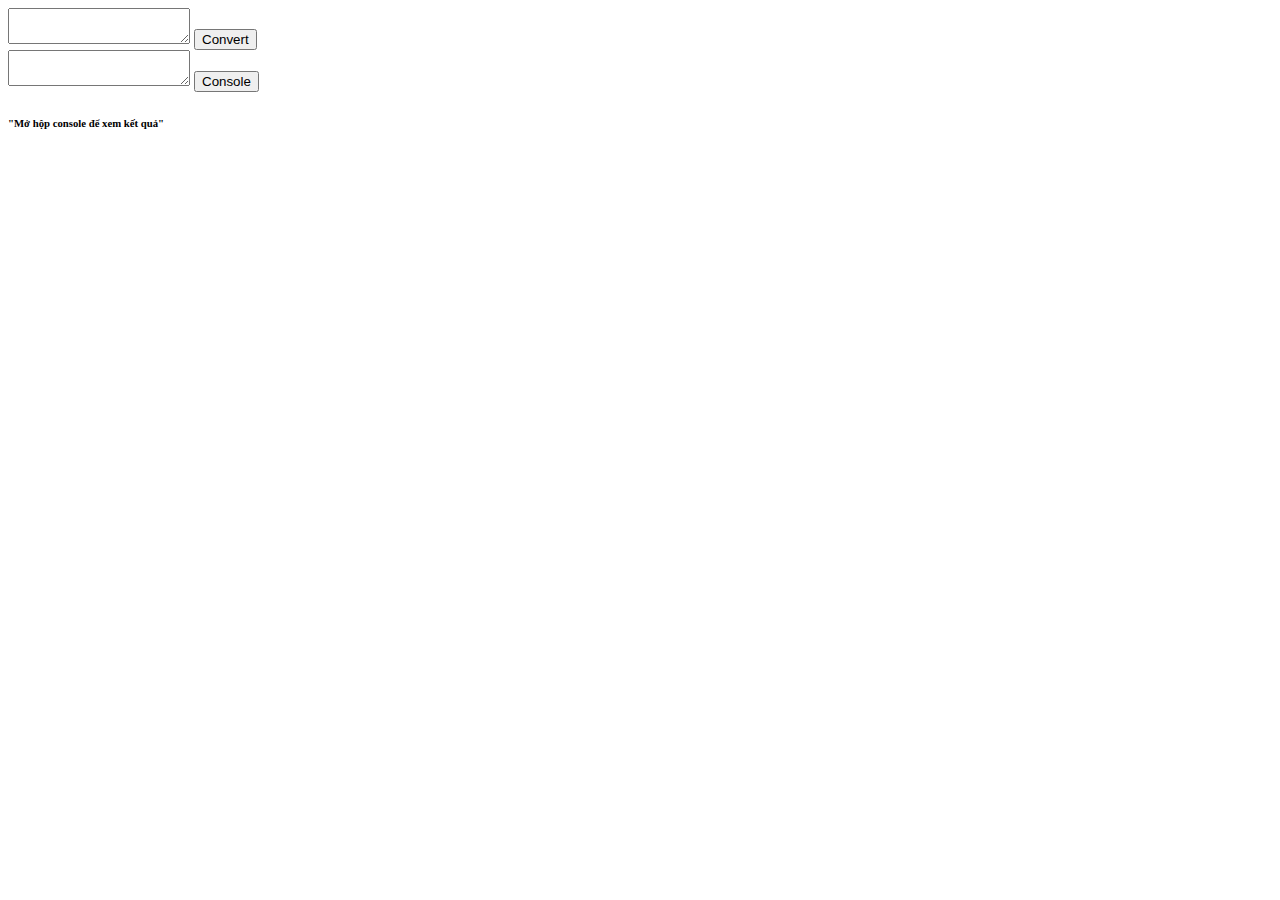
<file: lession_1/index.html>
<!DOCTYPE html>
<html lang="en">
<head>
    <meta charset="UTF-8">
    <meta http-equiv="X-UA-Compatible" content="IE=edge">
    <meta name="viewport" content="width=device-width, initial-scale=1.0">
    <title>Co Dung</title>
</head>
<body>

    <!-- Task 1 -->
    <textarea id="items"></textarea>

    <button onclick="camelCase()">Convert</button>

    <div id="result"></div>


    <!-- Task 2 -->
    <textarea id="degree"></textarea>

    <button onclick="temperature()">Console</button>

    <h6>"Mở hộp console để xem kết quả"</h6>
    <script src="./main.js"></script>
</body>
</html>
</file>
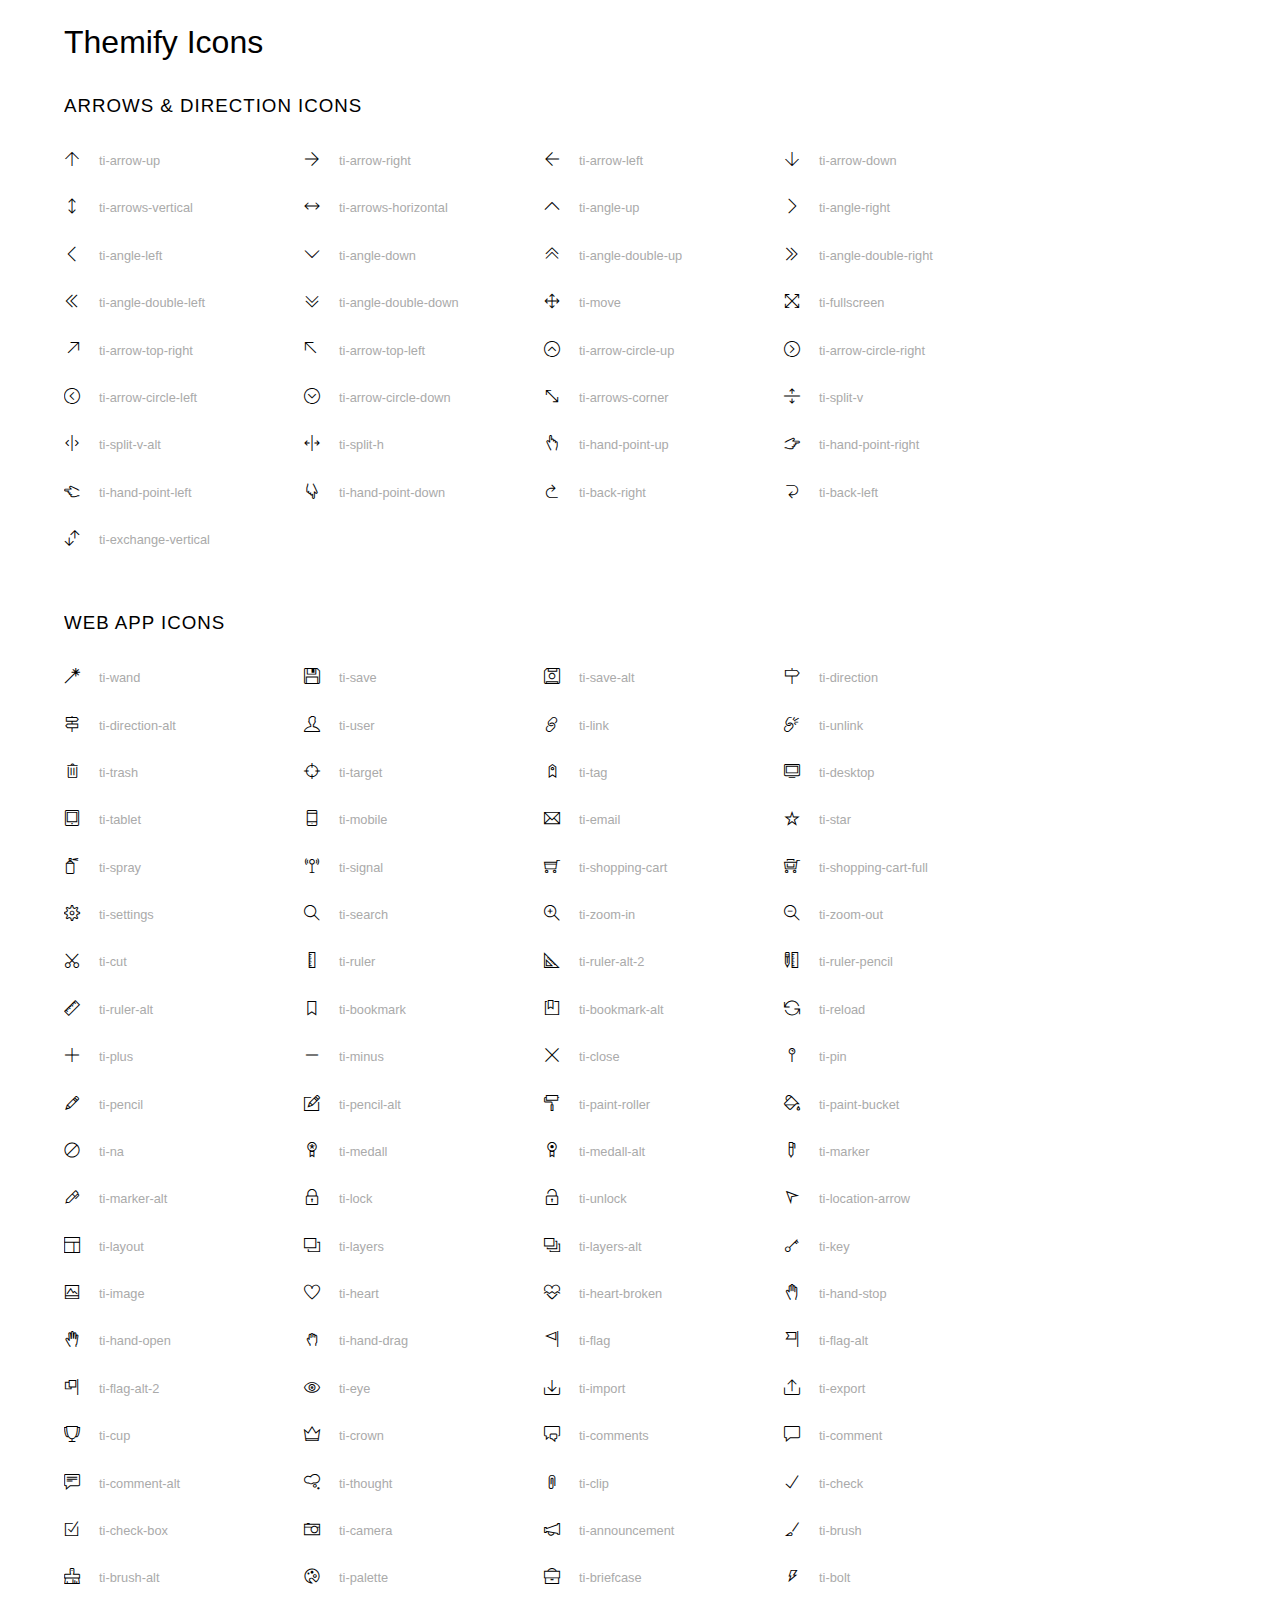
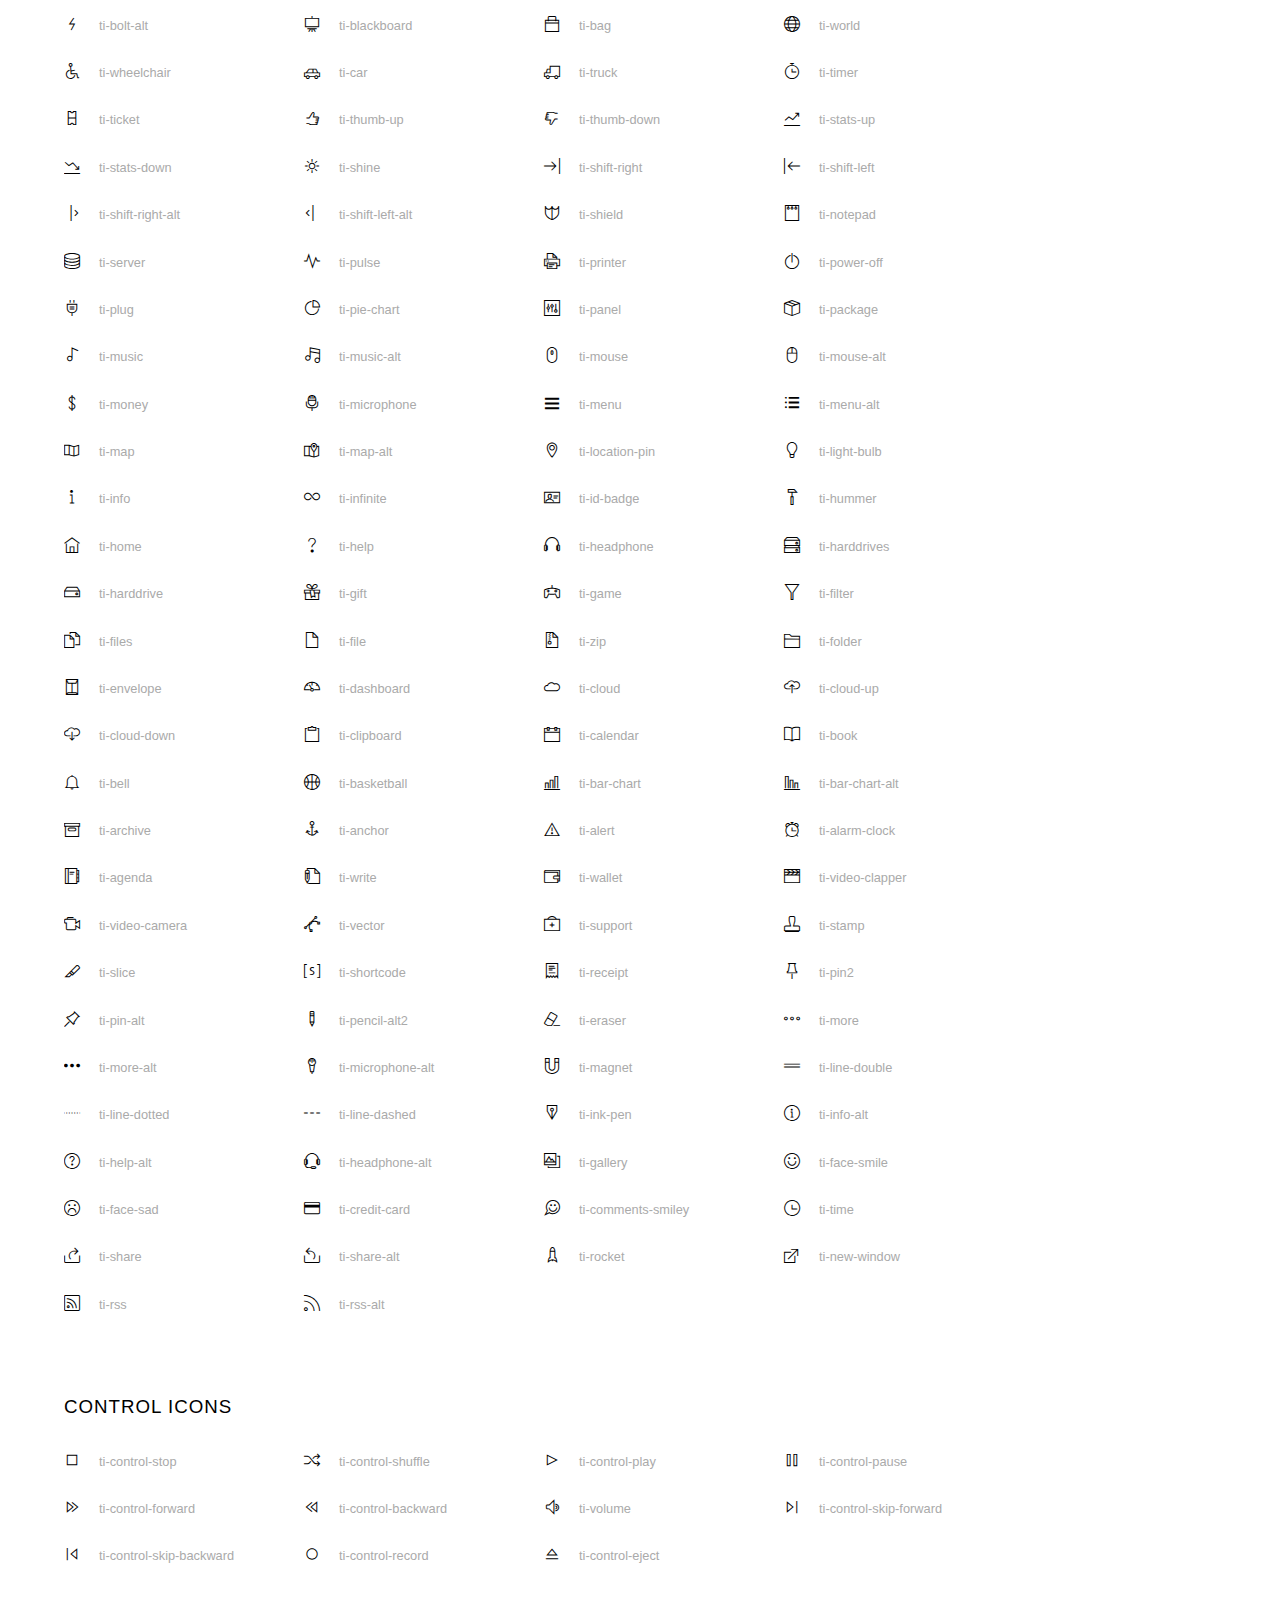
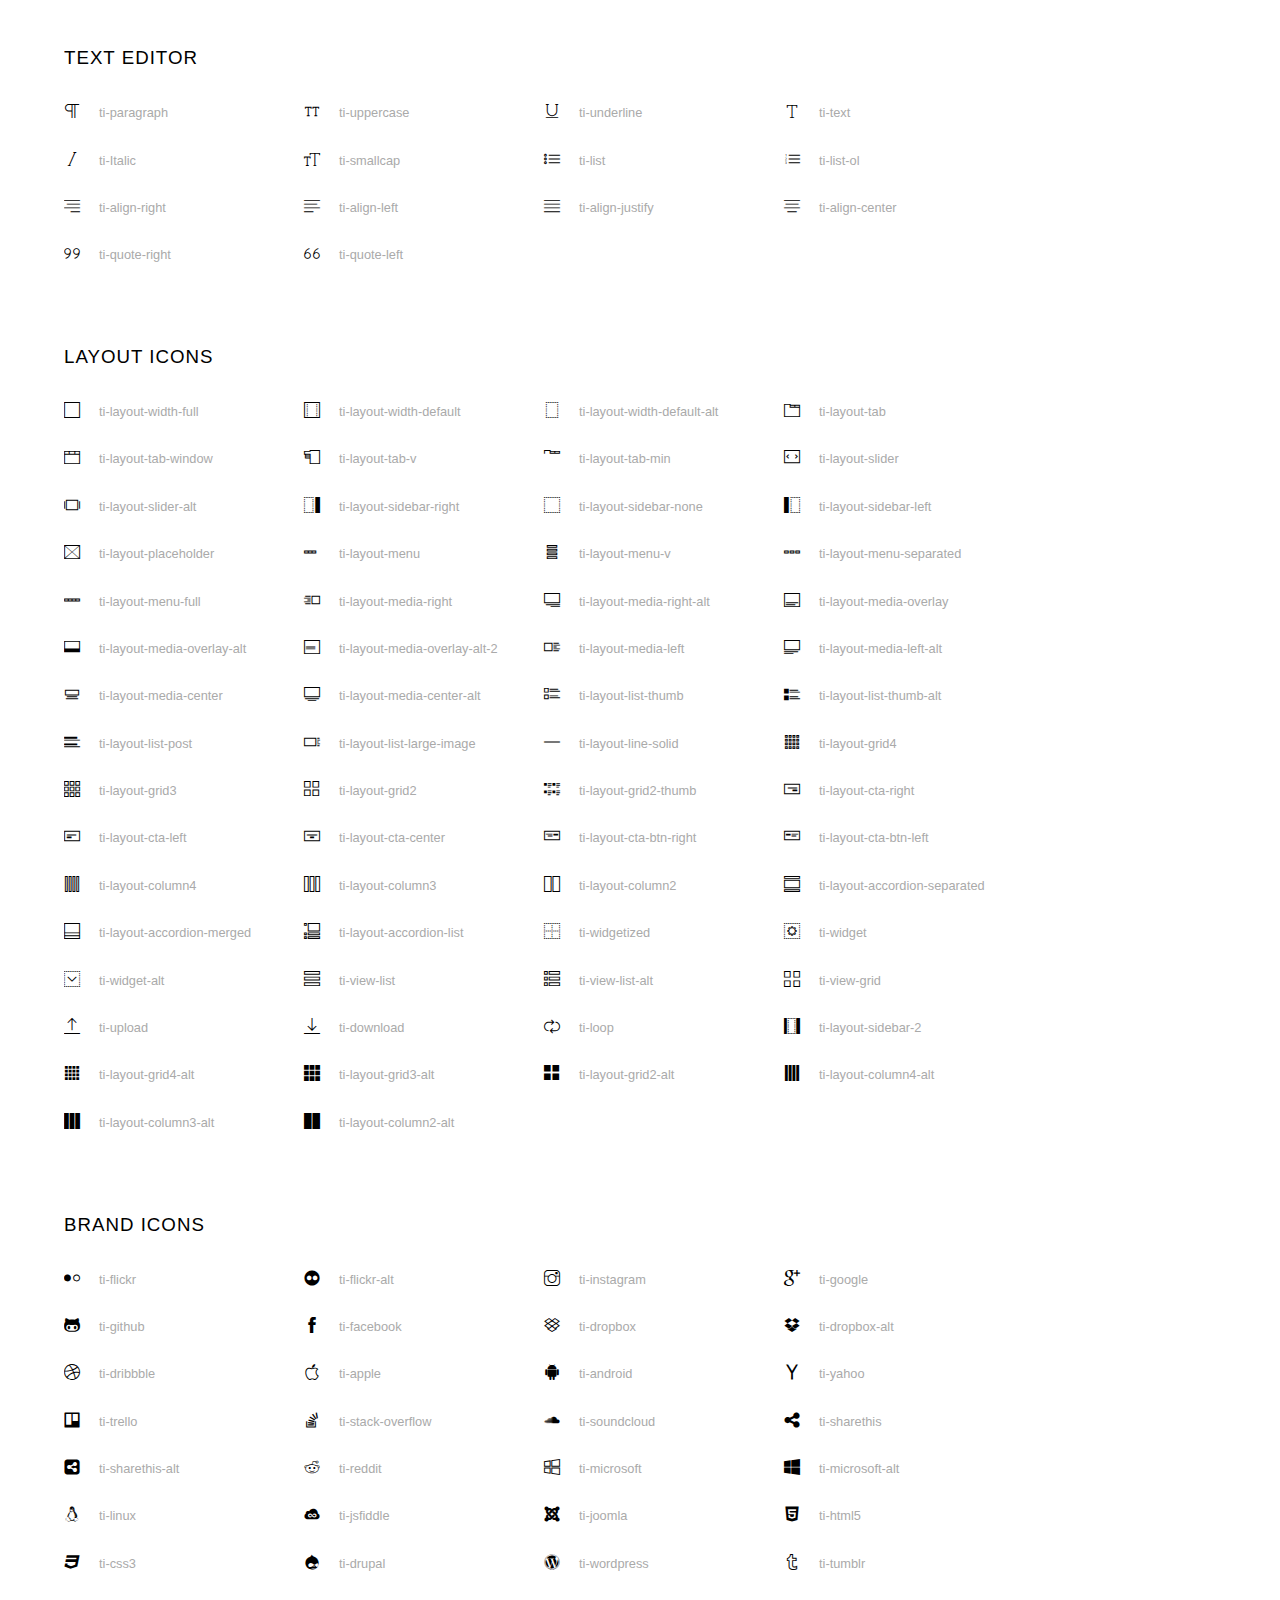
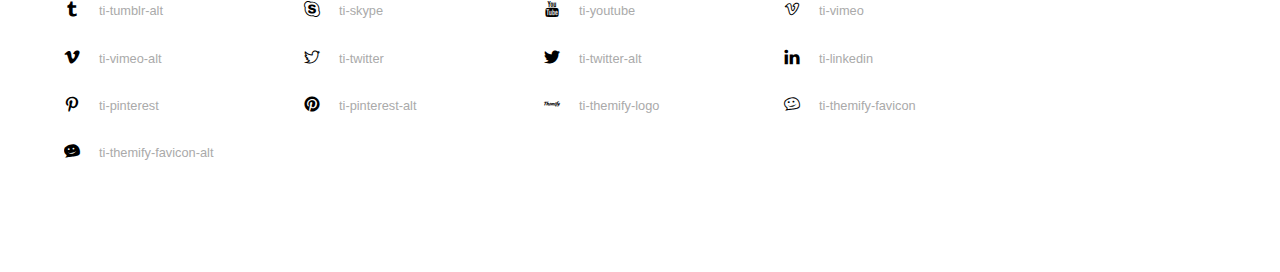
<file: assets/icon/themify-icons-font/themify-icons/index.html>
<!doctype html>
<html>
<head>
	<meta charset="utf-8">
	<title>Themify Icon Font</title>
	<meta name="viewport" content="width=device-width">
	<link rel="stylesheet" href="demo-files/demo.css">
	<link rel="stylesheet" href="themify-icons.css">
	<!--[if lt IE 8]><!-->
	<link rel="stylesheet" href="ie7/ie7.css">
	<!--<![endif]-->
</head>
<body>
	<h1>Themify Icons</h1>

	<div class="icon-section">

		<div class="icon-section">
			<h3>Arrows &amp; Direction Icons </h3>

			<div class="icon-container">
				<span class="ti-arrow-up"></span><span class="icon-name"> ti-arrow-up</span>
			</div>
			<div class="icon-container">
				<span class="ti-arrow-right"></span><span class="icon-name"> ti-arrow-right</span>
			</div>
			<div class="icon-container">
				<span class="ti-arrow-left"></span><span class="icon-name"> ti-arrow-left</span>
			</div>
			<div class="icon-container">
				<span class="ti-arrow-down"></span><span class="icon-name"> ti-arrow-down</span>
			</div>
			<div class="icon-container">
				<span class="ti-arrows-vertical"></span><span class="icon-name"> ti-arrows-vertical</span>
			</div>
			<div class="icon-container">
				<span class="ti-arrows-horizontal"></span><span class="icon-name"> ti-arrows-horizontal</span>
			</div>
			<div class="icon-container">
				<span class="ti-angle-up"></span><span class="icon-name"> ti-angle-up</span>
			</div>
			<div class="icon-container">
				<span class="ti-angle-right"></span><span class="icon-name"> ti-angle-right</span>
			</div>
			<div class="icon-container">
				<span class="ti-angle-left"></span><span class="icon-name"> ti-angle-left</span>
			</div>
			<div class="icon-container">
				<span class="ti-angle-down"></span><span class="icon-name"> ti-angle-down</span>
			</div>	
			<div class="icon-container">
				<span class="ti-angle-double-up"></span><span class="icon-name"> ti-angle-double-up</span>
			</div>
			<div class="icon-container">
				<span class="ti-angle-double-right"></span><span class="icon-name"> ti-angle-double-right</span>
			</div>
			<div class="icon-container">
				<span class="ti-angle-double-left"></span><span class="icon-name"> ti-angle-double-left</span>
			</div>
			<div class="icon-container">
				<span class="ti-angle-double-down"></span><span class="icon-name"> ti-angle-double-down</span>
			</div>					
			<div class="icon-container">
				<span class="ti-move"></span><span class="icon-name"> ti-move</span>
			</div>
			<div class="icon-container">
				<span class="ti-fullscreen"></span><span class="icon-name"> ti-fullscreen</span>
			</div>
			<div class="icon-container">
				<span class="ti-arrow-top-right"></span><span class="icon-name"> ti-arrow-top-right</span>
			</div>
			<div class="icon-container">
				<span class="ti-arrow-top-left"></span><span class="icon-name"> ti-arrow-top-left</span>
			</div>
			<div class="icon-container">
				<span class="ti-arrow-circle-up"></span><span class="icon-name"> ti-arrow-circle-up</span>
			</div>
			<div class="icon-container">
				<span class="ti-arrow-circle-right"></span><span class="icon-name"> ti-arrow-circle-right</span>
			</div>
			<div class="icon-container">
				<span class="ti-arrow-circle-left"></span><span class="icon-name"> ti-arrow-circle-left</span>
			</div>
			<div class="icon-container">
				<span class="ti-arrow-circle-down"></span><span class="icon-name"> ti-arrow-circle-down</span>
			</div>
			<div class="icon-container">
				<span class="ti-arrows-corner"></span><span class="icon-name"> ti-arrows-corner</span>
			</div>
			<div class="icon-container">
				<span class="ti-split-v"></span><span class="icon-name"> ti-split-v</span>
			</div>

			<div class="icon-container">
				<span class="ti-split-v-alt"></span><span class="icon-name"> ti-split-v-alt</span>
			</div>
			<div class="icon-container">
				<span class="ti-split-h"></span><span class="icon-name"> ti-split-h</span>
			</div>
			<div class="icon-container">
				<span class="ti-hand-point-up"></span><span class="icon-name"> ti-hand-point-up</span>
			</div>
			<div class="icon-container">
				<span class="ti-hand-point-right"></span><span class="icon-name"> ti-hand-point-right</span>
			</div>
			<div class="icon-container">
				<span class="ti-hand-point-left"></span><span class="icon-name"> ti-hand-point-left</span>
			</div>
			<div class="icon-container">
				<span class="ti-hand-point-down"></span><span class="icon-name"> ti-hand-point-down</span>
			</div>
			<div class="icon-container">
				<span class="ti-back-right"></span><span class="icon-name"> ti-back-right</span>
			</div>
			<div class="icon-container">
				<span class="ti-back-left"></span><span class="icon-name"> ti-back-left</span>
			</div>
			<div class="icon-container">
				<span class="ti-exchange-vertical"></span><span class="icon-name"> ti-exchange-vertical</span>
			</div>

		</div> <!-- Arrows Icons -->



		<h3>Web App Icons</h3>
		
		<div class="icon-section">

			<div class="icon-container">
				<span class="ti-wand"></span><span class="icon-name"> ti-wand</span>
			</div>
			<div class="icon-container">
				<span class="ti-save"></span><span class="icon-name"> ti-save</span>
			</div>
			<div class="icon-container">
				<span class="ti-save-alt"></span><span class="icon-name"> ti-save-alt</span>
			</div>

			<div class="icon-container">
				<span class="ti-direction"></span><span class="icon-name"> ti-direction</span>
			</div>
			<div class="icon-container">
				<span class="ti-direction-alt"></span><span class="icon-name"> ti-direction-alt</span>
			</div>
			<div class="icon-container">
				<span class="ti-user"></span><span class="icon-name"> ti-user</span>
			</div>
			<div class="icon-container">
				<span class="ti-link"></span><span class="icon-name"> ti-link</span>
			</div>
			<div class="icon-container">
				<span class="ti-unlink"></span><span class="icon-name"> ti-unlink</span>
			</div>
			<div class="icon-container">
				<span class="ti-trash"></span><span class="icon-name"> ti-trash</span>
			</div>
			<div class="icon-container">
				<span class="ti-target"></span><span class="icon-name"> ti-target</span>
			</div>
			<div class="icon-container">
				<span class="ti-tag"></span><span class="icon-name"> ti-tag</span>
			</div>
			<div class="icon-container">
				<span class="ti-desktop"></span><span class="icon-name"> ti-desktop</span>
			</div>
			<div class="icon-container">
				<span class="ti-tablet"></span><span class="icon-name"> ti-tablet</span>
			</div>
			<div class="icon-container">
				<span class="ti-mobile"></span><span class="icon-name"> ti-mobile</span>
			</div>
			<div class="icon-container">
				<span class="ti-email"></span><span class="icon-name"> ti-email</span>
			</div>	
			<div class="icon-container">
				<span class="ti-star"></span><span class="icon-name"> ti-star</span>
			</div>
			<div class="icon-container">
				<span class="ti-spray"></span><span class="icon-name"> ti-spray</span>
			</div>
			<div class="icon-container">
				<span class="ti-signal"></span><span class="icon-name"> ti-signal</span>
			</div>
			<div class="icon-container">
				<span class="ti-shopping-cart"></span><span class="icon-name"> ti-shopping-cart</span>
			</div>
			<div class="icon-container">
				<span class="ti-shopping-cart-full"></span><span class="icon-name"> ti-shopping-cart-full</span>
			</div>
			<div class="icon-container">
				<span class="ti-settings"></span><span class="icon-name"> ti-settings</span>
			</div>
			<div class="icon-container">
				<span class="ti-search"></span><span class="icon-name"> ti-search</span>
			</div>
			<div class="icon-container">
				<span class="ti-zoom-in"></span><span class="icon-name"> ti-zoom-in</span>
			</div>
			<div class="icon-container">
				<span class="ti-zoom-out"></span><span class="icon-name"> ti-zoom-out</span>
			</div>
			<div class="icon-container">
				<span class="ti-cut"></span><span class="icon-name"> ti-cut</span>
			</div>
			<div class="icon-container">
				<span class="ti-ruler"></span><span class="icon-name"> ti-ruler</span>
			</div>
			<div class="icon-container">
				<span class="ti-ruler-alt-2"></span><span class="icon-name"> ti-ruler-alt-2</span>
			</div>			
			<div class="icon-container">
				<span class="ti-ruler-pencil"></span><span class="icon-name"> ti-ruler-pencil</span>
			</div>
			<div class="icon-container">
				<span class="ti-ruler-alt"></span><span class="icon-name"> ti-ruler-alt</span>
			</div>
			<div class="icon-container">
				<span class="ti-bookmark"></span><span class="icon-name"> ti-bookmark</span>
			</div>
			<div class="icon-container">
				<span class="ti-bookmark-alt"></span><span class="icon-name"> ti-bookmark-alt</span>
			</div>
			<div class="icon-container">
				<span class="ti-reload"></span><span class="icon-name"> ti-reload</span>
			</div>
			<div class="icon-container">
				<span class="ti-plus"></span><span class="icon-name"> ti-plus</span>
			</div>
			<div class="icon-container">
				<span class="ti-minus"></span><span class="icon-name"> ti-minus</span>
			</div>
			<div class="icon-container">
				<span class="ti-close"></span><span class="icon-name"> ti-close</span>
			</div>			
			<div class="icon-container">
				<span class="ti-pin"></span><span class="icon-name"> ti-pin</span>
			</div>
			<div class="icon-container">
				<span class="ti-pencil"></span><span class="icon-name"> ti-pencil</span>
			</div>
					
		  	<div class="icon-container">
				<span class="ti-pencil-alt"></span><span class="icon-name"> ti-pencil-alt</span>
			</div>
			<div class="icon-container">
				<span class="ti-paint-roller"></span><span class="icon-name"> ti-paint-roller</span>
			</div>
			<div class="icon-container">
				<span class="ti-paint-bucket"></span><span class="icon-name"> ti-paint-bucket</span>
			</div>
			<div class="icon-container">
				<span class="ti-na"></span><span class="icon-name"> ti-na</span>
			</div>
			<div class="icon-container">
				<span class="ti-medall"></span><span class="icon-name"> ti-medall</span>
			</div>
			<div class="icon-container">
				<span class="ti-medall-alt"></span><span class="icon-name"> ti-medall-alt</span>
			</div>
			<div class="icon-container">
				<span class="ti-marker"></span><span class="icon-name"> ti-marker</span>
			</div>
			<div class="icon-container">
				<span class="ti-marker-alt"></span><span class="icon-name"> ti-marker-alt</span>
			</div>

			<div class="icon-container">
				<span class="ti-lock"></span><span class="icon-name"> ti-lock</span>
			</div>
			<div class="icon-container">
				<span class="ti-unlock"></span><span class="icon-name"> ti-unlock</span>
			</div>
			<div class="icon-container">
				<span class="ti-location-arrow"></span><span class="icon-name"> ti-location-arrow</span>
			</div>
			<div class="icon-container">
				<span class="ti-layout"></span><span class="icon-name"> ti-layout</span>
			</div>
			<div class="icon-container">
				<span class="ti-layers"></span><span class="icon-name"> ti-layers</span>
			</div>
			<div class="icon-container">
				<span class="ti-layers-alt"></span><span class="icon-name"> ti-layers-alt</span>
			</div>
			<div class="icon-container">
				<span class="ti-key"></span><span class="icon-name"> ti-key</span>
			</div>
			<div class="icon-container">
				<span class="ti-image"></span><span class="icon-name"> ti-image</span>
			</div>
			<div class="icon-container">
				<span class="ti-heart"></span><span class="icon-name"> ti-heart</span>
			</div>
			<div class="icon-container">
				<span class="ti-heart-broken"></span><span class="icon-name"> ti-heart-broken</span>
			</div>
			<div class="icon-container">
				<span class="ti-hand-stop"></span><span class="icon-name"> ti-hand-stop</span>
			</div>
			<div class="icon-container">
				<span class="ti-hand-open"></span><span class="icon-name"> ti-hand-open</span>
			</div>
			<div class="icon-container">
				<span class="ti-hand-drag"></span><span class="icon-name"> ti-hand-drag</span>
			</div>
			<div class="icon-container">
				<span class="ti-flag"></span><span class="icon-name"> ti-flag</span>
			</div>
			<div class="icon-container">
				<span class="ti-flag-alt"></span><span class="icon-name"> ti-flag-alt</span>
			</div>
			<div class="icon-container">
				<span class="ti-flag-alt-2"></span><span class="icon-name"> ti-flag-alt-2</span>
			</div>
			<div class="icon-container">
				<span class="ti-eye"></span><span class="icon-name"> ti-eye</span>
			</div>
			<div class="icon-container">
				<span class="ti-import"></span><span class="icon-name"> ti-import</span>
			</div>			
			<div class="icon-container">
				<span class="ti-export"></span><span class="icon-name"> ti-export</span>
			</div>
			<div class="icon-container">
				<span class="ti-cup"></span><span class="icon-name"> ti-cup</span>
			</div>
			<div class="icon-container">
				<span class="ti-crown"></span><span class="icon-name"> ti-crown</span>
			</div>
			<div class="icon-container">
				<span class="ti-comments"></span><span class="icon-name"> ti-comments</span>
			</div>
			<div class="icon-container">
				<span class="ti-comment"></span><span class="icon-name"> ti-comment</span>
			</div>
			<div class="icon-container">
				<span class="ti-comment-alt"></span><span class="icon-name"> ti-comment-alt</span>
			</div>
			<div class="icon-container">
				<span class="ti-thought"></span><span class="icon-name"> ti-thought</span>
			</div>			
			<div class="icon-container">
				<span class="ti-clip"></span><span class="icon-name"> ti-clip</span>
			</div>

			<div class="icon-container">
				<span class="ti-check"></span><span class="icon-name"> ti-check</span>
			</div>
			<div class="icon-container">
				<span class="ti-check-box"></span><span class="icon-name"> ti-check-box</span>
			</div>
			<div class="icon-container">
				<span class="ti-camera"></span><span class="icon-name"> ti-camera</span>
			</div>
			<div class="icon-container">
				<span class="ti-announcement"></span><span class="icon-name"> ti-announcement</span>
			</div>
			<div class="icon-container">
				<span class="ti-brush"></span><span class="icon-name"> ti-brush</span>
			</div>
			<div class="icon-container">
				<span class="ti-brush-alt"></span><span class="icon-name"> ti-brush-alt</span>
			</div>
			<div class="icon-container">
				<span class="ti-palette"></span><span class="icon-name"> ti-palette</span>
			</div>			
			<div class="icon-container">
				<span class="ti-briefcase"></span><span class="icon-name"> ti-briefcase</span>
			</div>
			<div class="icon-container">
				<span class="ti-bolt"></span><span class="icon-name"> ti-bolt</span>
			</div>
			<div class="icon-container">
				<span class="ti-bolt-alt"></span><span class="icon-name"> ti-bolt-alt</span>
			</div>
			<div class="icon-container">
				<span class="ti-blackboard"></span><span class="icon-name"> ti-blackboard</span>
			</div>
			<div class="icon-container">
				<span class="ti-bag"></span><span class="icon-name"> ti-bag</span>
			</div>
			<div class="icon-container">
				<span class="ti-world"></span><span class="icon-name"> ti-world</span>
			</div>
			<div class="icon-container">
				<span class="ti-wheelchair"></span><span class="icon-name"> ti-wheelchair</span>
			</div>
			<div class="icon-container">
				<span class="ti-car"></span><span class="icon-name"> ti-car</span>
			</div>
			<div class="icon-container">
				<span class="ti-truck"></span><span class="icon-name"> ti-truck</span>
			</div>
			<div class="icon-container">
				<span class="ti-timer"></span><span class="icon-name"> ti-timer</span>
			</div>
			<div class="icon-container">
				<span class="ti-ticket"></span><span class="icon-name"> ti-ticket</span>
			</div>
			<div class="icon-container">
				<span class="ti-thumb-up"></span><span class="icon-name"> ti-thumb-up</span>
			</div>
			<div class="icon-container">
				<span class="ti-thumb-down"></span><span class="icon-name"> ti-thumb-down</span>
			</div>

			<div class="icon-container">
				<span class="ti-stats-up"></span><span class="icon-name"> ti-stats-up</span>
			</div>
			<div class="icon-container">
				<span class="ti-stats-down"></span><span class="icon-name"> ti-stats-down</span>
			</div>
			<div class="icon-container">
				<span class="ti-shine"></span><span class="icon-name"> ti-shine</span>
			</div>
			<div class="icon-container">
				<span class="ti-shift-right"></span><span class="icon-name"> ti-shift-right</span>
			</div>
			<div class="icon-container">
				<span class="ti-shift-left"></span><span class="icon-name"> ti-shift-left</span>
			</div>

			<div class="icon-container">
				<span class="ti-shift-right-alt"></span><span class="icon-name"> ti-shift-right-alt</span>
			</div>
			<div class="icon-container">
				<span class="ti-shift-left-alt"></span><span class="icon-name"> ti-shift-left-alt</span>
			</div>
			<div class="icon-container">
				<span class="ti-shield"></span><span class="icon-name"> ti-shield</span>
			</div>
			<div class="icon-container">
				<span class="ti-notepad"></span><span class="icon-name"> ti-notepad</span>
			</div>
			<div class="icon-container">
				<span class="ti-server"></span><span class="icon-name"> ti-server</span>
			</div>

			<div class="icon-container">
				<span class="ti-pulse"></span><span class="icon-name"> ti-pulse</span>
			</div>
			<div class="icon-container">
				<span class="ti-printer"></span><span class="icon-name"> ti-printer</span>
			</div>
			<div class="icon-container">
				<span class="ti-power-off"></span><span class="icon-name"> ti-power-off</span>
			</div>
			<div class="icon-container">
				<span class="ti-plug"></span><span class="icon-name"> ti-plug</span>
			</div>
			<div class="icon-container">
				<span class="ti-pie-chart"></span><span class="icon-name"> ti-pie-chart</span>
			</div>

			<div class="icon-container">
				<span class="ti-panel"></span><span class="icon-name"> ti-panel</span>
			</div>
			<div class="icon-container">
				<span class="ti-package"></span><span class="icon-name"> ti-package</span>
			</div>
			<div class="icon-container">
				<span class="ti-music"></span><span class="icon-name"> ti-music</span>
			</div>
			<div class="icon-container">
				<span class="ti-music-alt"></span><span class="icon-name"> ti-music-alt</span>
			</div>
			<div class="icon-container">
				<span class="ti-mouse"></span><span class="icon-name"> ti-mouse</span>
			</div>
			<div class="icon-container">
				<span class="ti-mouse-alt"></span><span class="icon-name"> ti-mouse-alt</span>
			</div>
			<div class="icon-container">
				<span class="ti-money"></span><span class="icon-name"> ti-money</span>
			</div>
			<div class="icon-container">
				<span class="ti-microphone"></span><span class="icon-name"> ti-microphone</span>
			</div>
			<div class="icon-container">
				<span class="ti-menu"></span><span class="icon-name"> ti-menu</span>
			</div>
			<div class="icon-container">
				<span class="ti-menu-alt"></span><span class="icon-name"> ti-menu-alt</span>
			</div>
			<div class="icon-container">
				<span class="ti-map"></span><span class="icon-name"> ti-map</span>
			</div>
			<div class="icon-container">
				<span class="ti-map-alt"></span><span class="icon-name"> ti-map-alt</span>
			</div>

			<div class="icon-container">
				<span class="ti-location-pin"></span><span class="icon-name"> ti-location-pin</span>
			</div>

			<div class="icon-container">
				<span class="ti-light-bulb"></span><span class="icon-name"> ti-light-bulb</span>
			</div>
			<div class="icon-container">
				<span class="ti-info"></span><span class="icon-name"> ti-info</span>
			</div>
			<div class="icon-container">
				<span class="ti-infinite"></span><span class="icon-name"> ti-infinite</span>
			</div>
			<div class="icon-container">
				<span class="ti-id-badge"></span><span class="icon-name"> ti-id-badge</span>
			</div>
			<div class="icon-container">
				<span class="ti-hummer"></span><span class="icon-name"> ti-hummer</span>
			</div>
			<div class="icon-container">
				<span class="ti-home"></span><span class="icon-name"> ti-home</span>
			</div>
			<div class="icon-container">
				<span class="ti-help"></span><span class="icon-name"> ti-help</span>
			</div>
			<div class="icon-container">
				<span class="ti-headphone"></span><span class="icon-name"> ti-headphone</span>
			</div>
			<div class="icon-container">
				<span class="ti-harddrives"></span><span class="icon-name"> ti-harddrives</span>
			</div>
			<div class="icon-container">
				<span class="ti-harddrive"></span><span class="icon-name"> ti-harddrive</span>
			</div>
			<div class="icon-container">
				<span class="ti-gift"></span><span class="icon-name"> ti-gift</span>
			</div>
			<div class="icon-container">
				<span class="ti-game"></span><span class="icon-name"> ti-game</span>
			</div>
			<div class="icon-container">
				<span class="ti-filter"></span><span class="icon-name"> ti-filter</span>
			</div>
			<div class="icon-container">
				<span class="ti-files"></span><span class="icon-name"> ti-files</span>
			</div>
			<div class="icon-container">
				<span class="ti-file"></span><span class="icon-name"> ti-file</span>
			</div>
			<div class="icon-container">
				<span class="ti-zip"></span><span class="icon-name"> ti-zip</span>
			</div>
			<div class="icon-container">
				<span class="ti-folder"></span><span class="icon-name"> ti-folder</span>
			</div>			
			<div class="icon-container">
				<span class="ti-envelope"></span><span class="icon-name"> ti-envelope</span>
			</div>


			<div class="icon-container">
				<span class="ti-dashboard"></span><span class="icon-name"> ti-dashboard</span>
			</div>
			<div class="icon-container">
				<span class="ti-cloud"></span><span class="icon-name"> ti-cloud</span>
			</div>
			<div class="icon-container">
				<span class="ti-cloud-up"></span><span class="icon-name"> ti-cloud-up</span>
			</div>
			<div class="icon-container">
				<span class="ti-cloud-down"></span><span class="icon-name"> ti-cloud-down</span>
			</div>
			<div class="icon-container">
				<span class="ti-clipboard"></span><span class="icon-name"> ti-clipboard</span>
			</div>
			<div class="icon-container">
				<span class="ti-calendar"></span><span class="icon-name"> ti-calendar</span>
			</div>
			<div class="icon-container">
				<span class="ti-book"></span><span class="icon-name"> ti-book</span>
			</div>
			<div class="icon-container">
				<span class="ti-bell"></span><span class="icon-name"> ti-bell</span>
			</div>
			<div class="icon-container">
				<span class="ti-basketball"></span><span class="icon-name"> ti-basketball</span>
			</div>
			<div class="icon-container">
				<span class="ti-bar-chart"></span><span class="icon-name"> ti-bar-chart</span>
			</div>
			<div class="icon-container">
				<span class="ti-bar-chart-alt"></span><span class="icon-name"> ti-bar-chart-alt</span>
			</div>


			<div class="icon-container">
				<span class="ti-archive"></span><span class="icon-name"> ti-archive</span>
			</div>
			<div class="icon-container">
				<span class="ti-anchor"></span><span class="icon-name"> ti-anchor</span>
			</div>

			<div class="icon-container">
				<span class="ti-alert"></span><span class="icon-name"> ti-alert</span>
			</div>
			<div class="icon-container">
				<span class="ti-alarm-clock"></span><span class="icon-name"> ti-alarm-clock</span>
			</div>
			<div class="icon-container">
				<span class="ti-agenda"></span><span class="icon-name"> ti-agenda</span>
			</div>
			<div class="icon-container">
				<span class="ti-write"></span><span class="icon-name"> ti-write</span>
			</div>

			<div class="icon-container">
				<span class="ti-wallet"></span><span class="icon-name"> ti-wallet</span>
			</div>
			<div class="icon-container">
				<span class="ti-video-clapper"></span><span class="icon-name"> ti-video-clapper</span>
			</div>
			<div class="icon-container">
				<span class="ti-video-camera"></span><span class="icon-name"> ti-video-camera</span>
			</div>
			<div class="icon-container">
				<span class="ti-vector"></span><span class="icon-name"> ti-vector</span>
			</div>

			<div class="icon-container">
				<span class="ti-support"></span><span class="icon-name"> ti-support</span>
			</div>
			<div class="icon-container">
				<span class="ti-stamp"></span><span class="icon-name"> ti-stamp</span>
			</div>
			<div class="icon-container">
				<span class="ti-slice"></span><span class="icon-name"> ti-slice</span>
			</div>
			<div class="icon-container">
				<span class="ti-shortcode"></span><span class="icon-name"> ti-shortcode</span>
			</div>
			<div class="icon-container">
				<span class="ti-receipt"></span><span class="icon-name"> ti-receipt</span>
			</div>
			<div class="icon-container">
				<span class="ti-pin2"></span><span class="icon-name"> ti-pin2</span>
			</div>
			<div class="icon-container">
				<span class="ti-pin-alt"></span><span class="icon-name"> ti-pin-alt</span>
			</div>
			<div class="icon-container">
				<span class="ti-pencil-alt2"></span><span class="icon-name"> ti-pencil-alt2</span>
			</div>
			<div class="icon-container">
				<span class="ti-eraser"></span><span class="icon-name"> ti-eraser</span>
			</div>			
			<div class="icon-container">
				<span class="ti-more"></span><span class="icon-name"> ti-more</span>
			</div>
			<div class="icon-container">
				<span class="ti-more-alt"></span><span class="icon-name"> ti-more-alt</span>
			</div>
			<div class="icon-container">
				<span class="ti-microphone-alt"></span><span class="icon-name"> ti-microphone-alt</span>
			</div>
			<div class="icon-container">
				<span class="ti-magnet"></span><span class="icon-name"> ti-magnet</span>
			</div>
			<div class="icon-container">
				<span class="ti-line-double"></span><span class="icon-name"> ti-line-double</span>
			</div>
			<div class="icon-container">
				<span class="ti-line-dotted"></span><span class="icon-name"> ti-line-dotted</span>
			</div>
			<div class="icon-container">
				<span class="ti-line-dashed"></span><span class="icon-name"> ti-line-dashed</span>
			</div>

			<div class="icon-container">
				<span class="ti-ink-pen"></span><span class="icon-name"> ti-ink-pen</span>
			</div>
			<div class="icon-container">
				<span class="ti-info-alt"></span><span class="icon-name"> ti-info-alt</span>
			</div>
			<div class="icon-container">
				<span class="ti-help-alt"></span><span class="icon-name"> ti-help-alt</span>
			</div>
			<div class="icon-container">
				<span class="ti-headphone-alt"></span><span class="icon-name"> ti-headphone-alt</span>
			</div>

			<div class="icon-container">
				<span class="ti-gallery"></span><span class="icon-name"> ti-gallery</span>
			</div>
			<div class="icon-container">
				<span class="ti-face-smile"></span><span class="icon-name"> ti-face-smile</span>
			</div>
			<div class="icon-container">
				<span class="ti-face-sad"></span><span class="icon-name"> ti-face-sad</span>
			</div>
			<div class="icon-container">
				<span class="ti-credit-card"></span><span class="icon-name"> ti-credit-card</span>
			</div>
			<div class="icon-container">
				<span class="ti-comments-smiley"></span><span class="icon-name"> ti-comments-smiley</span>
			</div>
			<div class="icon-container">
				<span class="ti-time"></span><span class="icon-name"> ti-time</span>
			</div>
			<div class="icon-container">
				<span class="ti-share"></span><span class="icon-name"> ti-share</span>
			</div>
			<div class="icon-container">
				<span class="ti-share-alt"></span><span class="icon-name"> ti-share-alt</span>
			</div>
			<div class="icon-container">
				<span class="ti-rocket"></span><span class="icon-name"> ti-rocket</span>
			</div>

			<div class="icon-container">
				<span class="ti-new-window"></span><span class="icon-name"> ti-new-window</span>
			</div>

			<div class="icon-container">
				<span class="ti-rss"></span><span class="icon-name"> ti-rss</span>
			</div>

			<div class="icon-container">
				<span class="ti-rss-alt"></span><span class="icon-name"> ti-rss-alt</span>
			</div>
			
		</div><!-- Web App Icons -->


		<div class="icon-section">
			<h3>Control Icons</h3>
			<div class="icon-container">
				<span class="ti-control-stop"></span><span class="icon-name"> ti-control-stop</span>
			</div>
			<div class="icon-container">
				<span class="ti-control-shuffle"></span><span class="icon-name"> ti-control-shuffle</span>
			</div>
			<div class="icon-container">
				<span class="ti-control-play"></span><span class="icon-name"> ti-control-play</span>
			</div>
			<div class="icon-container">
				<span class="ti-control-pause"></span><span class="icon-name"> ti-control-pause</span>
			</div>
			<div class="icon-container">
				<span class="ti-control-forward"></span><span class="icon-name"> ti-control-forward</span>
			</div>
			<div class="icon-container">
				<span class="ti-control-backward"></span><span class="icon-name"> ti-control-backward</span>
			</div>	
			<div class="icon-container">
				<span class="ti-volume"></span><span class="icon-name"> ti-volume</span>
			</div>
			<div class="icon-container">
				<span class="ti-control-skip-forward"></span><span class="icon-name"> ti-control-skip-forward</span>
			</div>
			<div class="icon-container">
				<span class="ti-control-skip-backward"></span><span class="icon-name"> ti-control-skip-backward</span>
			</div>
			<div class="icon-container">
				<span class="ti-control-record"></span><span class="icon-name"> ti-control-record</span>
			</div>
			<div class="icon-container">
				<span class="ti-control-eject"></span><span class="icon-name"> ti-control-eject</span>
			</div>			
		</div> <!-- Control Icons -->


		<div class="icon-section">
			<h3>Text Editor</h3>

			<div class="icon-container">
				<span class="ti-paragraph"></span><span class="icon-name"> ti-paragraph</span>
			</div>
			<div class="icon-container">
				<span class="ti-uppercase"></span><span class="icon-name"> ti-uppercase</span>
			</div>

			<div class="icon-container">
				<span class="ti-underline"></span><span class="icon-name"> ti-underline</span>
			</div>
			<div class="icon-container">
				<span class="ti-text"></span><span class="icon-name"> ti-text</span>
			</div>
			<div class="icon-container">
				<span class="ti-Italic"></span><span class="icon-name"> ti-Italic</span>
			</div>
			<div class="icon-container">
				<span class="ti-smallcap"></span><span class="icon-name"> ti-smallcap</span>
			</div>
			<div class="icon-container">
				<span class="ti-list"></span><span class="icon-name"> ti-list</span>
			</div>
			<div class="icon-container">
				<span class="ti-list-ol"></span><span class="icon-name"> ti-list-ol</span>
			</div>
			<div class="icon-container">
				<span class="ti-align-right"></span><span class="icon-name"> ti-align-right</span>
			</div>
			<div class="icon-container">
				<span class="ti-align-left"></span><span class="icon-name"> ti-align-left</span>
			</div>
			<div class="icon-container">
				<span class="ti-align-justify"></span><span class="icon-name"> ti-align-justify</span>
			</div>
			<div class="icon-container">
				<span class="ti-align-center"></span><span class="icon-name"> ti-align-center</span>
			</div>
			<div class="icon-container">
				<span class="ti-quote-right"></span><span class="icon-name"> ti-quote-right</span>
			</div>
			<div class="icon-container">
				<span class="ti-quote-left"></span><span class="icon-name"> ti-quote-left</span>
			</div>

		</div> <!-- Text Editor -->



		<div class="icon-section">
			<h3>Layout Icons</h3>
			<div class="icon-container">
				<span class="ti-layout-width-full"></span><span class="icon-name"> ti-layout-width-full</span>
			</div>
			<div class="icon-container">
				<span class="ti-layout-width-default"></span><span class="icon-name"> ti-layout-width-default</span>
			</div>
			<div class="icon-container">
				<span class="ti-layout-width-default-alt"></span><span class="icon-name"> ti-layout-width-default-alt</span>
			</div>
			<div class="icon-container">
				<span class="ti-layout-tab"></span><span class="icon-name"> ti-layout-tab</span>
			</div>
			<div class="icon-container">
				<span class="ti-layout-tab-window"></span><span class="icon-name"> ti-layout-tab-window</span>
			</div>
			<div class="icon-container">
				<span class="ti-layout-tab-v"></span><span class="icon-name"> ti-layout-tab-v</span>
			</div>
			<div class="icon-container">
				<span class="ti-layout-tab-min"></span><span class="icon-name"> ti-layout-tab-min</span>
			</div>
			<div class="icon-container">
				<span class="ti-layout-slider"></span><span class="icon-name"> ti-layout-slider</span>
			</div>
			<div class="icon-container">
				<span class="ti-layout-slider-alt"></span><span class="icon-name"> ti-layout-slider-alt</span>
			</div>
			<div class="icon-container">
				<span class="ti-layout-sidebar-right"></span><span class="icon-name"> ti-layout-sidebar-right</span>
			</div>
			<div class="icon-container">
				<span class="ti-layout-sidebar-none"></span><span class="icon-name"> ti-layout-sidebar-none</span>
			</div>
			<div class="icon-container">
				<span class="ti-layout-sidebar-left"></span><span class="icon-name"> ti-layout-sidebar-left</span>
			</div>
			<div class="icon-container">
				<span class="ti-layout-placeholder"></span><span class="icon-name"> ti-layout-placeholder</span>
			</div>
			<div class="icon-container">
				<span class="ti-layout-menu"></span><span class="icon-name"> ti-layout-menu</span>
			</div>
			<div class="icon-container">
				<span class="ti-layout-menu-v"></span><span class="icon-name"> ti-layout-menu-v</span>
			</div>
			<div class="icon-container">
				<span class="ti-layout-menu-separated"></span><span class="icon-name"> ti-layout-menu-separated</span>
			</div>
			<div class="icon-container">
				<span class="ti-layout-menu-full"></span><span class="icon-name"> ti-layout-menu-full</span>
			</div>
			<div class="icon-container">
				<span class="ti-layout-media-right"></span><span class="icon-name"> ti-layout-media-right</span>
			</div>
			<div class="icon-container">
				<span class="ti-layout-media-right-alt"></span><span class="icon-name"> ti-layout-media-right-alt</span>
			</div>
			<div class="icon-container">
				<span class="ti-layout-media-overlay"></span><span class="icon-name"> ti-layout-media-overlay</span>
			</div>
			<div class="icon-container">
				<span class="ti-layout-media-overlay-alt"></span><span class="icon-name"> ti-layout-media-overlay-alt</span>
			</div>
			<div class="icon-container">
				<span class="ti-layout-media-overlay-alt-2"></span><span class="icon-name"> ti-layout-media-overlay-alt-2</span>
			</div>
			<div class="icon-container">
				<span class="ti-layout-media-left"></span><span class="icon-name"> ti-layout-media-left</span>
			</div>
			<div class="icon-container">
				<span class="ti-layout-media-left-alt"></span><span class="icon-name"> ti-layout-media-left-alt</span>
			</div>
			<div class="icon-container">
				<span class="ti-layout-media-center"></span><span class="icon-name"> ti-layout-media-center</span>
			</div>
			<div class="icon-container">
				<span class="ti-layout-media-center-alt"></span><span class="icon-name"> ti-layout-media-center-alt</span>
			</div>
			<div class="icon-container">
				<span class="ti-layout-list-thumb"></span><span class="icon-name"> ti-layout-list-thumb</span>
			</div>
			<div class="icon-container">
				<span class="ti-layout-list-thumb-alt"></span><span class="icon-name"> ti-layout-list-thumb-alt</span>
			</div>
			<div class="icon-container">
				<span class="ti-layout-list-post"></span><span class="icon-name"> ti-layout-list-post</span>
			</div>
			<div class="icon-container">
				<span class="ti-layout-list-large-image"></span><span class="icon-name"> ti-layout-list-large-image</span>
			</div>
			<div class="icon-container">
				<span class="ti-layout-line-solid"></span><span class="icon-name"> ti-layout-line-solid</span>
			</div>
			<div class="icon-container">
				<span class="ti-layout-grid4"></span><span class="icon-name"> ti-layout-grid4</span>
			</div>
			<div class="icon-container">
				<span class="ti-layout-grid3"></span><span class="icon-name"> ti-layout-grid3</span>
			</div>
			<div class="icon-container">
				<span class="ti-layout-grid2"></span><span class="icon-name"> ti-layout-grid2</span>
			</div>
			<div class="icon-container">
				<span class="ti-layout-grid2-thumb"></span><span class="icon-name"> ti-layout-grid2-thumb</span>
			</div>
			<div class="icon-container">
				<span class="ti-layout-cta-right"></span><span class="icon-name"> ti-layout-cta-right</span>
			</div>
			<div class="icon-container">
				<span class="ti-layout-cta-left"></span><span class="icon-name"> ti-layout-cta-left</span>
			</div>
			<div class="icon-container">
				<span class="ti-layout-cta-center"></span><span class="icon-name"> ti-layout-cta-center</span>
			</div>
			<div class="icon-container">
				<span class="ti-layout-cta-btn-right"></span><span class="icon-name"> ti-layout-cta-btn-right</span>
			</div>
			<div class="icon-container">
				<span class="ti-layout-cta-btn-left"></span><span class="icon-name"> ti-layout-cta-btn-left</span>
			</div>
			<div class="icon-container">
				<span class="ti-layout-column4"></span><span class="icon-name"> ti-layout-column4</span>
			</div>
			<div class="icon-container">
				<span class="ti-layout-column3"></span><span class="icon-name"> ti-layout-column3</span>
			</div>
			<div class="icon-container">
				<span class="ti-layout-column2"></span><span class="icon-name"> ti-layout-column2</span>
			</div>
			<div class="icon-container">
				<span class="ti-layout-accordion-separated"></span><span class="icon-name"> ti-layout-accordion-separated</span>
			</div>
			<div class="icon-container">
				<span class="ti-layout-accordion-merged"></span><span class="icon-name"> ti-layout-accordion-merged</span>
			</div>
			<div class="icon-container">
				<span class="ti-layout-accordion-list"></span><span class="icon-name"> ti-layout-accordion-list</span>
			</div>
			<div class="icon-container">
				<span class="ti-widgetized"></span><span class="icon-name"> ti-widgetized</span>
			</div>
			<div class="icon-container">
				<span class="ti-widget"></span><span class="icon-name"> ti-widget</span>
			</div>
			<div class="icon-container">
				<span class="ti-widget-alt"></span><span class="icon-name"> ti-widget-alt</span>
			</div>
			<div class="icon-container">
				<span class="ti-view-list"></span><span class="icon-name"> ti-view-list</span>
			</div>
			<div class="icon-container">
				<span class="ti-view-list-alt"></span><span class="icon-name"> ti-view-list-alt</span>
			</div>
			<div class="icon-container">
				<span class="ti-view-grid"></span><span class="icon-name"> ti-view-grid</span>
			</div>
			<div class="icon-container">
				<span class="ti-upload"></span><span class="icon-name"> ti-upload</span>
			</div>
			<div class="icon-container">
				<span class="ti-download"></span><span class="icon-name"> ti-download</span>
			</div>	
			<div class="icon-container">
				<span class="ti-loop"></span><span class="icon-name"> ti-loop</span>
			</div>
			<div class="icon-container">
				<span class="ti-layout-sidebar-2"></span><span class="icon-name"> ti-layout-sidebar-2</span>
			</div>
			<div class="icon-container">
				<span class="ti-layout-grid4-alt"></span><span class="icon-name"> ti-layout-grid4-alt</span>
			</div>
			<div class="icon-container">
				<span class="ti-layout-grid3-alt"></span><span class="icon-name"> ti-layout-grid3-alt</span>
			</div>
			<div class="icon-container">
				<span class="ti-layout-grid2-alt"></span><span class="icon-name"> ti-layout-grid2-alt</span>
			</div>
			<div class="icon-container">
				<span class="ti-layout-column4-alt"></span><span class="icon-name"> ti-layout-column4-alt</span>
			</div>
			<div class="icon-container">
				<span class="ti-layout-column3-alt"></span><span class="icon-name"> ti-layout-column3-alt</span>
			</div>
			<div class="icon-container">
				<span class="ti-layout-column2-alt"></span><span class="icon-name"> ti-layout-column2-alt</span>
			</div>		


		</div> <!-- Layout Icons -->


		<div class="icon-section">
			<h3>Brand Icons</h3>

			<div class="icon-container">
				<span class="ti-flickr"></span><span class="icon-name"> ti-flickr</span>
			</div>
			<div class="icon-container">
				<span class="ti-flickr-alt"></span><span class="icon-name"> ti-flickr-alt</span>
			</div>			
			<div class="icon-container">
				<span class="ti-instagram"></span><span class="icon-name"> ti-instagram</span>
			</div>
			<div class="icon-container">
				<span class="ti-google"></span><span class="icon-name"> ti-google</span>
			</div>
			<div class="icon-container">
				<span class="ti-github"></span><span class="icon-name"> ti-github</span>
			</div>

			<div class="icon-container">
				<span class="ti-facebook"></span><span class="icon-name"> ti-facebook</span>
			</div>
			<div class="icon-container">
				<span class="ti-dropbox"></span><span class="icon-name"> ti-dropbox</span>
			</div>
			<div class="icon-container">
				<span class="ti-dropbox-alt"></span><span class="icon-name"> ti-dropbox-alt</span>
			</div>
			<div class="icon-container">
				<span class="ti-dribbble"></span><span class="icon-name"> ti-dribbble</span>
			</div>
			<div class="icon-container">
				<span class="ti-apple"></span><span class="icon-name"> ti-apple</span>
			</div>
			<div class="icon-container">
				<span class="ti-android"></span><span class="icon-name"> ti-android</span>
			</div>
			<div class="icon-container">
				<span class="ti-yahoo"></span><span class="icon-name"> ti-yahoo</span>
			</div>
			<div class="icon-container">
				<span class="ti-trello"></span><span class="icon-name"> ti-trello</span>
			</div>
			<div class="icon-container">
				<span class="ti-stack-overflow"></span><span class="icon-name"> ti-stack-overflow</span>
			</div>
			<div class="icon-container">
				<span class="ti-soundcloud"></span><span class="icon-name"> ti-soundcloud</span>
			</div>
			<div class="icon-container">
				<span class="ti-sharethis"></span><span class="icon-name"> ti-sharethis</span>
			</div>
			<div class="icon-container">
				<span class="ti-sharethis-alt"></span><span class="icon-name"> ti-sharethis-alt</span>
			</div>
			<div class="icon-container">
				<span class="ti-reddit"></span><span class="icon-name"> ti-reddit</span>
			</div>

			<div class="icon-container">
				<span class="ti-microsoft"></span><span class="icon-name"> ti-microsoft</span>
			</div>
			<div class="icon-container">
				<span class="ti-microsoft-alt"></span><span class="icon-name"> ti-microsoft-alt</span>
			</div>
			<div class="icon-container">
				<span class="ti-linux"></span><span class="icon-name"> ti-linux</span>
			</div>
			<div class="icon-container">
				<span class="ti-jsfiddle"></span><span class="icon-name"> ti-jsfiddle</span>
			</div>
			<div class="icon-container">
				<span class="ti-joomla"></span><span class="icon-name"> ti-joomla</span>
			</div>
			<div class="icon-container">
				<span class="ti-html5"></span><span class="icon-name"> ti-html5</span>
			</div>
			<div class="icon-container">
				<span class="ti-css3"></span><span class="icon-name"> ti-css3</span>
			</div>	
			<div class="icon-container">
				<span class="ti-drupal"></span><span class="icon-name"> ti-drupal</span>
			</div>
			<div class="icon-container">
				<span class="ti-wordpress"></span><span class="icon-name"> ti-wordpress</span>
			</div>		
			<div class="icon-container">
				<span class="ti-tumblr"></span><span class="icon-name"> ti-tumblr</span>
			</div>
			<div class="icon-container">
				<span class="ti-tumblr-alt"></span><span class="icon-name"> ti-tumblr-alt</span>
			</div>
			<div class="icon-container">
				<span class="ti-skype"></span><span class="icon-name"> ti-skype</span>
			</div>
			<div class="icon-container">
				<span class="ti-youtube"></span><span class="icon-name"> ti-youtube</span>
			</div>
			<div class="icon-container">
				<span class="ti-vimeo"></span><span class="icon-name"> ti-vimeo</span>
			</div>
			<div class="icon-container">
				<span class="ti-vimeo-alt"></span><span class="icon-name"> ti-vimeo-alt</span>
			</div>			
			<div class="icon-container">
				<span class="ti-twitter"></span><span class="icon-name"> ti-twitter</span>
			</div>
			<div class="icon-container">
				<span class="ti-twitter-alt"></span><span class="icon-name"> ti-twitter-alt</span>
			</div>
			<div class="icon-container">
				<span class="ti-linkedin"></span><span class="icon-name"> ti-linkedin</span>
			</div>
			<div class="icon-container">
				<span class="ti-pinterest"></span><span class="icon-name"> ti-pinterest</span>
			</div>

			<div class="icon-container">
				<span class="ti-pinterest-alt"></span><span class="icon-name"> ti-pinterest-alt</span>
			</div>
			<div class="icon-container">
				<span class="ti-themify-logo"></span><span class="icon-name"> ti-themify-logo</span>
			</div>
			<div class="icon-container">
				<span class="ti-themify-favicon"></span><span class="icon-name"> ti-themify-favicon</span>
			</div>
			<div class="icon-container">
				<span class="ti-themify-favicon-alt"></span><span class="icon-name"> ti-themify-favicon-alt</span>
			</div>

		</div> <!-- brand Icons -->

	</div>

</body>
</html>
</file>
<file: assets/icon/themify-icons-font/themify-icons/demo-files/demo.css>
body {
	font: normal 1em/1.5em Arial, Helvetica, sans-serif;
	max-width: 90%;
	margin: 30px auto 0;
}
h1, h3 {
	font-weight: normal;
}
h3 {
	font-size: 1.4;
	text-transform: uppercase;
	letter-spacing: 1px;
}

.icon-section {
	margin: 0 0 3em;
	clear: both;
	overflow: hidden;
}
.icon-container {
	width: 240px; 
	padding: .7em 0;
	float: left; 
	position: relative;
	text-align: left;
}
.icon-container [class^="ti-"], 
.icon-container [class*=" ti-"] {
	color: #000;
	position: absolute;
	margin-top: 3px;
	transition: .3s;
}
.icon-container:hover [class^="ti-"],
.icon-container:hover [class*=" ti-"] {
	font-size: 2.2em;
	margin-top: -5px;
}
.icon-container:hover .icon-name {
	color: #000;
}
.icon-name {
	color: #aaa;
	margin-left: 35px;
	font-size: .8em;
	transition: .3s;
}
.icon-container:hover .icon-name {
	margin-left: 45px;
}
</file>
<file: assets/icon/themify-icons-font/themify-icons/themify-icons.css>
@font-face {
	font-family: 'themify';
	src:url('fonts/themify.eot?-fvbane');
	src:url('fonts/themify.eot?#iefix-fvbane') format('embedded-opentype'),
		url('fonts/themify.woff?-fvbane') format('woff'),
		url('fonts/themify.ttf?-fvbane') format('truetype'),
		url('fonts/themify.svg?-fvbane#themify') format('svg');
	font-weight: normal;
	font-style: normal;
}

[class^="ti-"], [class*=" ti-"] {
	font-family: 'themify';
	speak: none;
	font-style: normal;
	font-weight: normal;
	font-variant: normal;
	text-transform: none;
	line-height: 1;

	/* Better Font Rendering =========== */
	-webkit-font-smoothing: antialiased;
	-moz-osx-font-smoothing: grayscale;
}

.ti-wand:before {
	content: "\e600";
}
.ti-volume:before {
	content: "\e601";
}
.ti-user:before {
	content: "\e602";
}
.ti-unlock:before {
	content: "\e603";
}
.ti-unlink:before {
	content: "\e604";
}
.ti-trash:before {
	content: "\e605";
}
.ti-thought:before {
	content: "\e606";
}
.ti-target:before {
	content: "\e607";
}
.ti-tag:before {
	content: "\e608";
}
.ti-tablet:before {
	content: "\e609";
}
.ti-star:before {
	content: "\e60a";
}
.ti-spray:before {
	content: "\e60b";
}
.ti-signal:before {
	content: "\e60c";
}
.ti-shopping-cart:before {
	content: "\e60d";
}
.ti-shopping-cart-full:before {
	content: "\e60e";
}
.ti-settings:before {
	content: "\e60f";
}
.ti-search:before {
	content: "\e610";
}
.ti-zoom-in:before {
	content: "\e611";
}
.ti-zoom-out:before {
	content: "\e612";
}
.ti-cut:before {
	content: "\e613";
}
.ti-ruler:before {
	content: "\e614";
}
.ti-ruler-pencil:before {
	content: "\e615";
}
.ti-ruler-alt:before {
	content: "\e616";
}
.ti-bookmark:before {
	content: "\e617";
}
.ti-bookmark-alt:before {
	content: "\e618";
}
.ti-reload:before {
	content: "\e619";
}
.ti-plus:before {
	content: "\e61a";
}
.ti-pin:before {
	content: "\e61b";
}
.ti-pencil:before {
	content: "\e61c";
}
.ti-pencil-alt:before {
	content: "\e61d";
}
.ti-paint-roller:before {
	content: "\e61e";
}
.ti-paint-bucket:before {
	content: "\e61f";
}
.ti-na:before {
	content: "\e620";
}
.ti-mobile:before {
	content: "\e621";
}
.ti-minus:before {
	content: "\e622";
}
.ti-medall:before {
	content: "\e623";
}
.ti-medall-alt:before {
	content: "\e624";
}
.ti-marker:before {
	content: "\e625";
}
.ti-marker-alt:before {
	content: "\e626";
}
.ti-arrow-up:before {
	content: "\e627";
}
.ti-arrow-right:before {
	content: "\e628";
}
.ti-arrow-left:before {
	content: "\e629";
}
.ti-arrow-down:before {
	content: "\e62a";
}
.ti-lock:before {
	content: "\e62b";
}
.ti-location-arrow:before {
	content: "\e62c";
}
.ti-link:before {
	content: "\e62d";
}
.ti-layout:before {
	content: "\e62e";
}
.ti-layers:before {
	content: "\e62f";
}
.ti-layers-alt:before {
	content: "\e630";
}
.ti-key:before {
	content: "\e631";
}
.ti-import:before {
	content: "\e632";
}
.ti-image:before {
	content: "\e633";
}
.ti-heart:before {
	content: "\e634";
}
.ti-heart-broken:before {
	content: "\e635";
}
.ti-hand-stop:before {
	content: "\e636";
}
.ti-hand-open:before {
	content: "\e637";
}
.ti-hand-drag:before {
	content: "\e638";
}
.ti-folder:before {
	content: "\e639";
}
.ti-flag:before {
	content: "\e63a";
}
.ti-flag-alt:before {
	content: "\e63b";
}
.ti-flag-alt-2:before {
	content: "\e63c";
}
.ti-eye:before {
	content: "\e63d";
}
.ti-export:before {
	content: "\e63e";
}
.ti-exchange-vertical:before {
	content: "\e63f";
}
.ti-desktop:before {
	content: "\e640";
}
.ti-cup:before {
	content: "\e641";
}
.ti-crown:before {
	content: "\e642";
}
.ti-comments:before {
	content: "\e643";
}
.ti-comment:before {
	content: "\e644";
}
.ti-comment-alt:before {
	content: "\e645";
}
.ti-close:before {
	content: "\e646";
}
.ti-clip:before {
	content: "\e647";
}
.ti-angle-up:before {
	content: "\e648";
}
.ti-angle-right:before {
	content: "\e649";
}
.ti-angle-left:before {
	content: "\e64a";
}
.ti-angle-down:before {
	content: "\e64b";
}
.ti-check:before {
	content: "\e64c";
}
.ti-check-box:before {
	content: "\e64d";
}
.ti-camera:before {
	content: "\e64e";
}
.ti-announcement:before {
	content: "\e64f";
}
.ti-brush:before {
	content: "\e650";
}
.ti-briefcase:before {
	content: "\e651";
}
.ti-bolt:before {
	content: "\e652";
}
.ti-bolt-alt:before {
	content: "\e653";
}
.ti-blackboard:before {
	content: "\e654";
}
.ti-bag:before {
	content: "\e655";
}
.ti-move:before {
	content: "\e656";
}
.ti-arrows-vertical:before {
	content: "\e657";
}
.ti-arrows-horizontal:before {
	content: "\e658";
}
.ti-fullscreen:before {
	content: "\e659";
}
.ti-arrow-top-right:before {
	content: "\e65a";
}
.ti-arrow-top-left:before {
	content: "\e65b";
}
.ti-arrow-circle-up:before {
	content: "\e65c";
}
.ti-arrow-circle-right:before {
	content: "\e65d";
}
.ti-arrow-circle-left:before {
	content: "\e65e";
}
.ti-arrow-circle-down:before {
	content: "\e65f";
}
.ti-angle-double-up:before {
	content: "\e660";
}
.ti-angle-double-right:before {
	content: "\e661";
}
.ti-angle-double-left:before {
	content: "\e662";
}
.ti-angle-double-down:before {
	content: "\e663";
}
.ti-zip:before {
	content: "\e664";
}
.ti-world:before {
	content: "\e665";
}
.ti-wheelchair:before {
	content: "\e666";
}
.ti-view-list:before {
	content: "\e667";
}
.ti-view-list-alt:before {
	content: "\e668";
}
.ti-view-grid:before {
	content: "\e669";
}
.ti-uppercase:before {
	content: "\e66a";
}
.ti-upload:before {
	content: "\e66b";
}
.ti-underline:before {
	content: "\e66c";
}
.ti-truck:before {
	content: "\e66d";
}
.ti-timer:before {
	content: "\e66e";
}
.ti-ticket:before {
	content: "\e66f";
}
.ti-thumb-up:before {
	content: "\e670";
}
.ti-thumb-down:before {
	content: "\e671";
}
.ti-text:before {
	content: "\e672";
}
.ti-stats-up:before {
	content: "\e673";
}
.ti-stats-down:before {
	content: "\e674";
}
.ti-split-v:before {
	content: "\e675";
}
.ti-split-h:before {
	content: "\e676";
}
.ti-smallcap:before {
	content: "\e677";
}
.ti-shine:before {
	content: "\e678";
}
.ti-shift-right:before {
	content: "\e679";
}
.ti-shift-left:before {
	content: "\e67a";
}
.ti-shield:before {
	content: "\e67b";
}
.ti-notepad:before {
	content: "\e67c";
}
.ti-server:before {
	content: "\e67d";
}
.ti-quote-right:before {
	content: "\e67e";
}
.ti-quote-left:before {
	content: "\e67f";
}
.ti-pulse:before {
	content: "\e680";
}
.ti-printer:before {
	content: "\e681";
}
.ti-power-off:before {
	content: "\e682";
}
.ti-plug:before {
	content: "\e683";
}
.ti-pie-chart:before {
	content: "\e684";
}
.ti-paragraph:before {
	content: "\e685";
}
.ti-panel:before {
	content: "\e686";
}
.ti-package:before {
	content: "\e687";
}
.ti-music:before {
	content: "\e688";
}
.ti-music-alt:before {
	content: "\e689";
}
.ti-mouse:before {
	content: "\e68a";
}
.ti-mouse-alt:before {
	content: "\e68b";
}
.ti-money:before {
	content: "\e68c";
}
.ti-microphone:before {
	content: "\e68d";
}
.ti-menu:before {
	content: "\e68e";
}
.ti-menu-alt:before {
	content: "\e68f";
}
.ti-map:before {
	content: "\e690";
}
.ti-map-alt:before {
	content: "\e691";
}
.ti-loop:before {
	content: "\e692";
}
.ti-location-pin:before {
	content: "\e693";
}
.ti-list:before {
	content: "\e694";
}
.ti-light-bulb:before {
	content: "\e695";
}
.ti-Italic:before {
	content: "\e696";
}
.ti-info:before {
	content: "\e697";
}
.ti-infinite:before {
	content: "\e698";
}
.ti-id-badge:before {
	content: "\e699";
}
.ti-hummer:before {
	content: "\e69a";
}
.ti-home:before {
	content: "\e69b";
}
.ti-help:before {
	content: "\e69c";
}
.ti-headphone:before {
	content: "\e69d";
}
.ti-harddrives:before {
	content: "\e69e";
}
.ti-harddrive:before {
	content: "\e69f";
}
.ti-gift:before {
	content: "\e6a0";
}
.ti-game:before {
	content: "\e6a1";
}
.ti-filter:before {
	content: "\e6a2";
}
.ti-files:before {
	content: "\e6a3";
}
.ti-file:before {
	content: "\e6a4";
}
.ti-eraser:before {
	content: "\e6a5";
}
.ti-envelope:before {
	content: "\e6a6";
}
.ti-download:before {
	content: "\e6a7";
}
.ti-direction:before {
	content: "\e6a8";
}
.ti-direction-alt:before {
	content: "\e6a9";
}
.ti-dashboard:before {
	content: "\e6aa";
}
.ti-control-stop:before {
	content: "\e6ab";
}
.ti-control-shuffle:before {
	content: "\e6ac";
}
.ti-control-play:before {
	content: "\e6ad";
}
.ti-control-pause:before {
	content: "\e6ae";
}
.ti-control-forward:before {
	content: "\e6af";
}
.ti-control-backward:before {
	content: "\e6b0";
}
.ti-cloud:before {
	content: "\e6b1";
}
.ti-cloud-up:before {
	content: "\e6b2";
}
.ti-cloud-down:before {
	content: "\e6b3";
}
.ti-clipboard:before {
	content: "\e6b4";
}
.ti-car:before {
	content: "\e6b5";
}
.ti-calendar:before {
	content: "\e6b6";
}
.ti-book:before {
	content: "\e6b7";
}
.ti-bell:before {
	content: "\e6b8";
}
.ti-basketball:before {
	content: "\e6b9";
}
.ti-bar-chart:before {
	content: "\e6ba";
}
.ti-bar-chart-alt:before {
	content: "\e6bb";
}
.ti-back-right:before {
	content: "\e6bc";
}
.ti-back-left:before {
	content: "\e6bd";
}
.ti-arrows-corner:before {
	content: "\e6be";
}
.ti-archive:before {
	content: "\e6bf";
}
.ti-anchor:before {
	content: "\e6c0";
}
.ti-align-right:before {
	content: "\e6c1";
}
.ti-align-left:before {
	content: "\e6c2";
}
.ti-align-justify:before {
	content: "\e6c3";
}
.ti-align-center:before {
	content: "\e6c4";
}
.ti-alert:before {
	content: "\e6c5";
}
.ti-alarm-clock:before {
	content: "\e6c6";
}
.ti-agenda:before {
	content: "\e6c7";
}
.ti-write:before {
	content: "\e6c8";
}
.ti-window:before {
	content: "\e6c9";
}
.ti-widgetized:before {
	content: "\e6ca";
}
.ti-widget:before {
	content: "\e6cb";
}
.ti-widget-alt:before {
	content: "\e6cc";
}
.ti-wallet:before {
	content: "\e6cd";
}
.ti-video-clapper:before {
	content: "\e6ce";
}
.ti-video-camera:before {
	content: "\e6cf";
}
.ti-vector:before {
	content: "\e6d0";
}
.ti-themify-logo:before {
	content: "\e6d1";
}
.ti-themify-favicon:before {
	content: "\e6d2";
}
.ti-themify-favicon-alt:before {
	content: "\e6d3";
}
.ti-support:before {
	content: "\e6d4";
}
.ti-stamp:before {
	content: "\e6d5";
}
.ti-split-v-alt:before {
	content: "\e6d6";
}
.ti-slice:before {
	content: "\e6d7";
}
.ti-shortcode:before {
	content: "\e6d8";
}
.ti-shift-right-alt:before {
	content: "\e6d9";
}
.ti-shift-left-alt:before {
	content: "\e6da";
}
.ti-ruler-alt-2:before {
	content: "\e6db";
}
.ti-receipt:before {
	content: "\e6dc";
}
.ti-pin2:before {
	content: "\e6dd";
}
.ti-pin-alt:before {
	content: "\e6de";
}
.ti-pencil-alt2:before {
	content: "\e6df";
}
.ti-palette:before {
	content: "\e6e0";
}
.ti-more:before {
	content: "\e6e1";
}
.ti-more-alt:before {
	content: "\e6e2";
}
.ti-microphone-alt:before {
	content: "\e6e3";
}
.ti-magnet:before {
	content: "\e6e4";
}
.ti-line-double:before {
	content: "\e6e5";
}
.ti-line-dotted:before {
	content: "\e6e6";
}
.ti-line-dashed:before {
	content: "\e6e7";
}
.ti-layout-width-full:before {
	content: "\e6e8";
}
.ti-layout-width-default:before {
	content: "\e6e9";
}
.ti-layout-width-default-alt:before {
	content: "\e6ea";
}
.ti-layout-tab:before {
	content: "\e6eb";
}
.ti-layout-tab-window:before {
	content: "\e6ec";
}
.ti-layout-tab-v:before {
	content: "\e6ed";
}
.ti-layout-tab-min:before {
	content: "\e6ee";
}
.ti-layout-slider:before {
	content: "\e6ef";
}
.ti-layout-slider-alt:before {
	content: "\e6f0";
}
.ti-layout-sidebar-right:before {
	content: "\e6f1";
}
.ti-layout-sidebar-none:before {
	content: "\e6f2";
}
.ti-layout-sidebar-left:before {
	content: "\e6f3";
}
.ti-layout-placeholder:before {
	content: "\e6f4";
}
.ti-layout-menu:before {
	content: "\e6f5";
}
.ti-layout-menu-v:before {
	content: "\e6f6";
}
.ti-layout-menu-separated:before {
	content: "\e6f7";
}
.ti-layout-menu-full:before {
	content: "\e6f8";
}
.ti-layout-media-right-alt:before {
	content: "\e6f9";
}
.ti-layout-media-right:before {
	content: "\e6fa";
}
.ti-layout-media-overlay:before {
	content: "\e6fb";
}
.ti-layout-media-overlay-alt:before {
	content: "\e6fc";
}
.ti-layout-media-overlay-alt-2:before {
	content: "\e6fd";
}
.ti-layout-media-left-alt:before {
	content: "\e6fe";
}
.ti-layout-media-left:before {
	content: "\e6ff";
}
.ti-layout-media-center-alt:before {
	content: "\e700";
}
.ti-layout-media-center:before {
	content: "\e701";
}
.ti-layout-list-thumb:before {
	content: "\e702";
}
.ti-layout-list-thumb-alt:before {
	content: "\e703";
}
.ti-layout-list-post:before {
	content: "\e704";
}
.ti-layout-list-large-image:before {
	content: "\e705";
}
.ti-layout-line-solid:before {
	content: "\e706";
}
.ti-layout-grid4:before {
	content: "\e707";
}
.ti-layout-grid3:before {
	content: "\e708";
}
.ti-layout-grid2:before {
	content: "\e709";
}
.ti-layout-grid2-thumb:before {
	content: "\e70a";
}
.ti-layout-cta-right:before {
	content: "\e70b";
}
.ti-layout-cta-left:before {
	content: "\e70c";
}
.ti-layout-cta-center:before {
	content: "\e70d";
}
.ti-layout-cta-btn-right:before {
	content: "\e70e";
}
.ti-layout-cta-btn-left:before {
	content: "\e70f";
}
.ti-layout-column4:before {
	content: "\e710";
}
.ti-layout-column3:before {
	content: "\e711";
}
.ti-layout-column2:before {
	content: "\e712";
}
.ti-layout-accordion-separated:before {
	content: "\e713";
}
.ti-layout-accordion-merged:before {
	content: "\e714";
}
.ti-layout-accordion-list:before {
	content: "\e715";
}
.ti-ink-pen:before {
	content: "\e716";
}
.ti-info-alt:before {
	content: "\e717";
}
.ti-help-alt:before {
	content: "\e718";
}
.ti-headphone-alt:before {
	content: "\e719";
}
.ti-hand-point-up:before {
	content: "\e71a";
}
.ti-hand-point-right:before {
	content: "\e71b";
}
.ti-hand-point-left:before {
	content: "\e71c";
}
.ti-hand-point-down:before {
	content: "\e71d";
}
.ti-gallery:before {
	content: "\e71e";
}
.ti-face-smile:before {
	content: "\e71f";
}
.ti-face-sad:before {
	content: "\e720";
}
.ti-credit-card:before {
	content: "\e721";
}
.ti-control-skip-forward:before {
	content: "\e722";
}
.ti-control-skip-backward:before {
	content: "\e723";
}
.ti-control-record:before {
	content: "\e724";
}
.ti-control-eject:before {
	content: "\e725";
}
.ti-comments-smiley:before {
	content: "\e726";
}
.ti-brush-alt:before {
	content: "\e727";
}
.ti-youtube:before {
	content: "\e728";
}
.ti-vimeo:before {
	content: "\e729";
}
.ti-twitter:before {
	content: "\e72a";
}
.ti-time:before {
	content: "\e72b";
}
.ti-tumblr:before {
	content: "\e72c";
}
.ti-skype:before {
	content: "\e72d";
}
.ti-share:before {
	content: "\e72e";
}
.ti-share-alt:before {
	content: "\e72f";
}
.ti-rocket:before {
	content: "\e730";
}
.ti-pinterest:before {
	content: "\e731";
}
.ti-new-window:before {
	content: "\e732";
}
.ti-microsoft:before {
	content: "\e733";
}
.ti-list-ol:before {
	content: "\e734";
}
.ti-linkedin:before {
	content: "\e735";
}
.ti-layout-sidebar-2:before {
	content: "\e736";
}
.ti-layout-grid4-alt:before {
	content: "\e737";
}
.ti-layout-grid3-alt:before {
	content: "\e738";
}
.ti-layout-grid2-alt:before {
	content: "\e739";
}
.ti-layout-column4-alt:before {
	content: "\e73a";
}
.ti-layout-column3-alt:before {
	content: "\e73b";
}
.ti-layout-column2-alt:before {
	content: "\e73c";
}
.ti-instagram:before {
	content: "\e73d";
}
.ti-google:before {
	content: "\e73e";
}
.ti-github:before {
	content: "\e73f";
}
.ti-flickr:before {
	content: "\e740";
}
.ti-facebook:before {
	content: "\e741";
}
.ti-dropbox:before {
	content: "\e742";
}
.ti-dribbble:before {
	content: "\e743";
}
.ti-apple:before {
	content: "\e744";
}
.ti-android:before {
	content: "\e745";
}
.ti-save:before {
	content: "\e746";
}
.ti-save-alt:before {
	content: "\e747";
}
.ti-yahoo:before {
	content: "\e748";
}
.ti-wordpress:before {
	content: "\e749";
}
.ti-vimeo-alt:before {
	content: "\e74a";
}
.ti-twitter-alt:before {
	content: "\e74b";
}
.ti-tumblr-alt:before {
	content: "\e74c";
}
.ti-trello:before {
	content: "\e74d";
}
.ti-stack-overflow:before {
	content: "\e74e";
}
.ti-soundcloud:before {
	content: "\e74f";
}
.ti-sharethis:before {
	content: "\e750";
}
.ti-sharethis-alt:before {
	content: "\e751";
}
.ti-reddit:before {
	content: "\e752";
}
.ti-pinterest-alt:before {
	content: "\e753";
}
.ti-microsoft-alt:before {
	content: "\e754";
}
.ti-linux:before {
	content: "\e755";
}
.ti-jsfiddle:before {
	content: "\e756";
}
.ti-joomla:before {
	content: "\e757";
}
.ti-html5:before {
	content: "\e758";
}
.ti-flickr-alt:before {
	content: "\e759";
}
.ti-email:before {
	content: "\e75a";
}
.ti-drupal:before {
	content: "\e75b";
}
.ti-dropbox-alt:before {
	content: "\e75c";
}
.ti-css3:before {
	content: "\e75d";
}
.ti-rss:before {
	content: "\e75e";
}
.ti-rss-alt:before {
	content: "\e75f";
}
</file>
<file: assets/icon/themify-icons-font/themify-icons/ie7/ie7.css>
.ti-wand {
	*zoom: expression(this.runtimeStyle['zoom'] = '1', this.innerHTML = '&#xe600;');
}
.ti-volume {
	*zoom: expression(this.runtimeStyle['zoom'] = '1', this.innerHTML = '&#xe601;');
}
.ti-user {
	*zoom: expression(this.runtimeStyle['zoom'] = '1', this.innerHTML = '&#xe602;');
}
.ti-unlock {
	*zoom: expression(this.runtimeStyle['zoom'] = '1', this.innerHTML = '&#xe603;');
}
.ti-unlink {
	*zoom: expression(this.runtimeStyle['zoom'] = '1', this.innerHTML = '&#xe604;');
}
.ti-trash {
	*zoom: expression(this.runtimeStyle['zoom'] = '1', this.innerHTML = '&#xe605;');
}
.ti-thought {
	*zoom: expression(this.runtimeStyle['zoom'] = '1', this.innerHTML = '&#xe606;');
}
.ti-target {
	*zoom: expression(this.runtimeStyle['zoom'] = '1', this.innerHTML = '&#xe607;');
}
.ti-tag {
	*zoom: expression(this.runtimeStyle['zoom'] = '1', this.innerHTML = '&#xe608;');
}
.ti-tablet {
	*zoom: expression(this.runtimeStyle['zoom'] = '1', this.innerHTML = '&#xe609;');
}
.ti-star {
	*zoom: expression(this.runtimeStyle['zoom'] = '1', this.innerHTML = '&#xe60a;');
}
.ti-spray {
	*zoom: expression(this.runtimeStyle['zoom'] = '1', this.innerHTML = '&#xe60b;');
}
.ti-signal {
	*zoom: expression(this.runtimeStyle['zoom'] = '1', this.innerHTML = '&#xe60c;');
}
.ti-shopping-cart {
	*zoom: expression(this.runtimeStyle['zoom'] = '1', this.innerHTML = '&#xe60d;');
}
.ti-shopping-cart-full {
	*zoom: expression(this.runtimeStyle['zoom'] = '1', this.innerHTML = '&#xe60e;');
}
.ti-settings {
	*zoom: expression(this.runtimeStyle['zoom'] = '1', this.innerHTML = '&#xe60f;');
}
.ti-search {
	*zoom: expression(this.runtimeStyle['zoom'] = '1', this.innerHTML = '&#xe610;');
}
.ti-zoom-in {
	*zoom: expression(this.runtimeStyle['zoom'] = '1', this.innerHTML = '&#xe611;');
}
.ti-zoom-out {
	*zoom: expression(this.runtimeStyle['zoom'] = '1', this.innerHTML = '&#xe612;');
}
.ti-cut {
	*zoom: expression(this.runtimeStyle['zoom'] = '1', this.innerHTML = '&#xe613;');
}
.ti-ruler {
	*zoom: expression(this.runtimeStyle['zoom'] = '1', this.innerHTML = '&#xe614;');
}
.ti-ruler-pencil {
	*zoom: expression(this.runtimeStyle['zoom'] = '1', this.innerHTML = '&#xe615;');
}
.ti-ruler-alt {
	*zoom: expression(this.runtimeStyle['zoom'] = '1', this.innerHTML = '&#xe616;');
}
.ti-bookmark {
	*zoom: expression(this.runtimeStyle['zoom'] = '1', this.innerHTML = '&#xe617;');
}
.ti-bookmark-alt {
	*zoom: expression(this.runtimeStyle['zoom'] = '1', this.innerHTML = '&#xe618;');
}
.ti-reload {
	*zoom: expression(this.runtimeStyle['zoom'] = '1', this.innerHTML = '&#xe619;');
}
.ti-plus {
	*zoom: expression(this.runtimeStyle['zoom'] = '1', this.innerHTML = '&#xe61a;');
}
.ti-pin {
	*zoom: expression(this.runtimeStyle['zoom'] = '1', this.innerHTML = '&#xe61b;');
}
.ti-pencil {
	*zoom: expression(this.runtimeStyle['zoom'] = '1', this.innerHTML = '&#xe61c;');
}
.ti-pencil-alt {
	*zoom: expression(this.runtimeStyle['zoom'] = '1', this.innerHTML = '&#xe61d;');
}
.ti-paint-roller {
	*zoom: expression(this.runtimeStyle['zoom'] = '1', this.innerHTML = '&#xe61e;');
}
.ti-paint-bucket {
	*zoom: expression(this.runtimeStyle['zoom'] = '1', this.innerHTML = '&#xe61f;');
}
.ti-na {
	*zoom: expression(this.runtimeStyle['zoom'] = '1', this.innerHTML = '&#xe620;');
}
.ti-mobile {
	*zoom: expression(this.runtimeStyle['zoom'] = '1', this.innerHTML = '&#xe621;');
}
.ti-minus {
	*zoom: expression(this.runtimeStyle['zoom'] = '1', this.innerHTML = '&#xe622;');
}
.ti-medall {
	*zoom: expression(this.runtimeStyle['zoom'] = '1', this.innerHTML = '&#xe623;');
}
.ti-medall-alt {
	*zoom: expression(this.runtimeStyle['zoom'] = '1', this.innerHTML = '&#xe624;');
}
.ti-marker {
	*zoom: expression(this.runtimeStyle['zoom'] = '1', this.innerHTML = '&#xe625;');
}
.ti-marker-alt {
	*zoom: expression(this.runtimeStyle['zoom'] = '1', this.innerHTML = '&#xe626;');
}
.ti-arrow-up {
	*zoom: expression(this.runtimeStyle['zoom'] = '1', this.innerHTML = '&#xe627;');
}
.ti-arrow-right {
	*zoom: expression(this.runtimeStyle['zoom'] = '1', this.innerHTML = '&#xe628;');
}
.ti-arrow-left {
	*zoom: expression(this.runtimeStyle['zoom'] = '1', this.innerHTML = '&#xe629;');
}
.ti-arrow-down {
	*zoom: expression(this.runtimeStyle['zoom'] = '1', this.innerHTML = '&#xe62a;');
}
.ti-lock {
	*zoom: expression(this.runtimeStyle['zoom'] = '1', this.innerHTML = '&#xe62b;');
}
.ti-location-arrow {
	*zoom: expression(this.runtimeStyle['zoom'] = '1', this.innerHTML = '&#xe62c;');
}
.ti-link {
	*zoom: expression(this.runtimeStyle['zoom'] = '1', this.innerHTML = '&#xe62d;');
}
.ti-layout {
	*zoom: expression(this.runtimeStyle['zoom'] = '1', this.innerHTML = '&#xe62e;');
}
.ti-layers {
	*zoom: expression(this.runtimeStyle['zoom'] = '1', this.innerHTML = '&#xe62f;');
}
.ti-layers-alt {
	*zoom: expression(this.runtimeStyle['zoom'] = '1', this.innerHTML = '&#xe630;');
}
.ti-key {
	*zoom: expression(this.runtimeStyle['zoom'] = '1', this.innerHTML = '&#xe631;');
}
.ti-import {
	*zoom: expression(this.runtimeStyle['zoom'] = '1', this.innerHTML = '&#xe632;');
}
.ti-image {
	*zoom: expression(this.runtimeStyle['zoom'] = '1', this.innerHTML = '&#xe633;');
}
.ti-heart {
	*zoom: expression(this.runtimeStyle['zoom'] = '1', this.innerHTML = '&#xe634;');
}
.ti-heart-broken {
	*zoom: expression(this.runtimeStyle['zoom'] = '1', this.innerHTML = '&#xe635;');
}
.ti-hand-stop {
	*zoom: expression(this.runtimeStyle['zoom'] = '1', this.innerHTML = '&#xe636;');
}
.ti-hand-open {
	*zoom: expression(this.runtimeStyle['zoom'] = '1', this.innerHTML = '&#xe637;');
}
.ti-hand-drag {
	*zoom: expression(this.runtimeStyle['zoom'] = '1', this.innerHTML = '&#xe638;');
}
.ti-folder {
	*zoom: expression(this.runtimeStyle['zoom'] = '1', this.innerHTML = '&#xe639;');
}
.ti-flag {
	*zoom: expression(this.runtimeStyle['zoom'] = '1', this.innerHTML = '&#xe63a;');
}
.ti-flag-alt {
	*zoom: expression(this.runtimeStyle['zoom'] = '1', this.innerHTML = '&#xe63b;');
}
.ti-flag-alt-2 {
	*zoom: expression(this.runtimeStyle['zoom'] = '1', this.innerHTML = '&#xe63c;');
}
.ti-eye {
	*zoom: expression(this.runtimeStyle['zoom'] = '1', this.innerHTML = '&#xe63d;');
}
.ti-export {
	*zoom: expression(this.runtimeStyle['zoom'] = '1', this.innerHTML = '&#xe63e;');
}
.ti-exchange-vertical {
	*zoom: expression(this.runtimeStyle['zoom'] = '1', this.innerHTML = '&#xe63f;');
}
.ti-desktop {
	*zoom: expression(this.runtimeStyle['zoom'] = '1', this.innerHTML = '&#xe640;');
}
.ti-cup {
	*zoom: expression(this.runtimeStyle['zoom'] = '1', this.innerHTML = '&#xe641;');
}
.ti-crown {
	*zoom: expression(this.runtimeStyle['zoom'] = '1', this.innerHTML = '&#xe642;');
}
.ti-comments {
	*zoom: expression(this.runtimeStyle['zoom'] = '1', this.innerHTML = '&#xe643;');
}
.ti-comment {
	*zoom: expression(this.runtimeStyle['zoom'] = '1', this.innerHTML = '&#xe644;');
}
.ti-comment-alt {
	*zoom: expression(this.runtimeStyle['zoom'] = '1', this.innerHTML = '&#xe645;');
}
.ti-close {
	*zoom: expression(this.runtimeStyle['zoom'] = '1', this.innerHTML = '&#xe646;');
}
.ti-clip {
	*zoom: expression(this.runtimeStyle['zoom'] = '1', this.innerHTML = '&#xe647;');
}
.ti-angle-up {
	*zoom: expression(this.runtimeStyle['zoom'] = '1', this.innerHTML = '&#xe648;');
}
.ti-angle-right {
	*zoom: expression(this.runtimeStyle['zoom'] = '1', this.innerHTML = '&#xe649;');
}
.ti-angle-left {
	*zoom: expression(this.runtimeStyle['zoom'] = '1', this.innerHTML = '&#xe64a;');
}
.ti-angle-down {
	*zoom: expression(this.runtimeStyle['zoom'] = '1', this.innerHTML = '&#xe64b;');
}
.ti-check {
	*zoom: expression(this.runtimeStyle['zoom'] = '1', this.innerHTML = '&#xe64c;');
}
.ti-check-box {
	*zoom: expression(this.runtimeStyle['zoom'] = '1', this.innerHTML = '&#xe64d;');
}
.ti-camera {
	*zoom: expression(this.runtimeStyle['zoom'] = '1', this.innerHTML = '&#xe64e;');
}
.ti-announcement {
	*zoom: expression(this.runtimeStyle['zoom'] = '1', this.innerHTML = '&#xe64f;');
}
.ti-brush {
	*zoom: expression(this.runtimeStyle['zoom'] = '1', this.innerHTML = '&#xe650;');
}
.ti-briefcase {
	*zoom: expression(this.runtimeStyle['zoom'] = '1', this.innerHTML = '&#xe651;');
}
.ti-bolt {
	*zoom: expression(this.runtimeStyle['zoom'] = '1', this.innerHTML = '&#xe652;');
}
.ti-bolt-alt {
	*zoom: expression(this.runtimeStyle['zoom'] = '1', this.innerHTML = '&#xe653;');
}
.ti-blackboard {
	*zoom: expression(this.runtimeStyle['zoom'] = '1', this.innerHTML = '&#xe654;');
}
.ti-bag {
	*zoom: expression(this.runtimeStyle['zoom'] = '1', this.innerHTML = '&#xe655;');
}
.ti-move {
	*zoom: expression(this.runtimeStyle['zoom'] = '1', this.innerHTML = '&#xe656;');
}
.ti-arrows-vertical {
	*zoom: expression(this.runtimeStyle['zoom'] = '1', this.innerHTML = '&#xe657;');
}
.ti-arrows-horizontal {
	*zoom: expression(this.runtimeStyle['zoom'] = '1', this.innerHTML = '&#xe658;');
}
.ti-fullscreen {
	*zoom: expression(this.runtimeStyle['zoom'] = '1', this.innerHTML = '&#xe659;');
}
.ti-arrow-top-right {
	*zoom: expression(this.runtimeStyle['zoom'] = '1', this.innerHTML = '&#xe65a;');
}
.ti-arrow-top-left {
	*zoom: expression(this.runtimeStyle['zoom'] = '1', this.innerHTML = '&#xe65b;');
}
.ti-arrow-circle-up {
	*zoom: expression(this.runtimeStyle['zoom'] = '1', this.innerHTML = '&#xe65c;');
}
.ti-arrow-circle-right {
	*zoom: expression(this.runtimeStyle['zoom'] = '1', this.innerHTML = '&#xe65d;');
}
.ti-arrow-circle-left {
	*zoom: expression(this.runtimeStyle['zoom'] = '1', this.innerHTML = '&#xe65e;');
}
.ti-arrow-circle-down {
	*zoom: expression(this.runtimeStyle['zoom'] = '1', this.innerHTML = '&#xe65f;');
}
.ti-angle-double-up {
	*zoom: expression(this.runtimeStyle['zoom'] = '1', this.innerHTML = '&#xe660;');
}
.ti-angle-double-right {
	*zoom: expression(this.runtimeStyle['zoom'] = '1', this.innerHTML = '&#xe661;');
}
.ti-angle-double-left {
	*zoom: expression(this.runtimeStyle['zoom'] = '1', this.innerHTML = '&#xe662;');
}
.ti-angle-double-down {
	*zoom: expression(this.runtimeStyle['zoom'] = '1', this.innerHTML = '&#xe663;');
}
.ti-zip {
	*zoom: expression(this.runtimeStyle['zoom'] = '1', this.innerHTML = '&#xe664;');
}
.ti-world {
	*zoom: expression(this.runtimeStyle['zoom'] = '1', this.innerHTML = '&#xe665;');
}
.ti-wheelchair {
	*zoom: expression(this.runtimeStyle['zoom'] = '1', this.innerHTML = '&#xe666;');
}
.ti-view-list {
	*zoom: expression(this.runtimeStyle['zoom'] = '1', this.innerHTML = '&#xe667;');
}
.ti-view-list-alt {
	*zoom: expression(this.runtimeStyle['zoom'] = '1', this.innerHTML = '&#xe668;');
}
.ti-view-grid {
	*zoom: expression(this.runtimeStyle['zoom'] = '1', this.innerHTML = '&#xe669;');
}
.ti-uppercase {
	*zoom: expression(this.runtimeStyle['zoom'] = '1', this.innerHTML = '&#xe66a;');
}
.ti-upload {
	*zoom: expression(this.runtimeStyle['zoom'] = '1', this.innerHTML = '&#xe66b;');
}
.ti-underline {
	*zoom: expression(this.runtimeStyle['zoom'] = '1', this.innerHTML = '&#xe66c;');
}
.ti-truck {
	*zoom: expression(this.runtimeStyle['zoom'] = '1', this.innerHTML = '&#xe66d;');
}
.ti-timer {
	*zoom: expression(this.runtimeStyle['zoom'] = '1', this.innerHTML = '&#xe66e;');
}
.ti-ticket {
	*zoom: expression(this.runtimeStyle['zoom'] = '1', this.innerHTML = '&#xe66f;');
}
.ti-thumb-up {
	*zoom: expression(this.runtimeStyle['zoom'] = '1', this.innerHTML = '&#xe670;');
}
.ti-thumb-down {
	*zoom: expression(this.runtimeStyle['zoom'] = '1', this.innerHTML = '&#xe671;');
}
.ti-text {
	*zoom: expression(this.runtimeStyle['zoom'] = '1', this.innerHTML = '&#xe672;');
}
.ti-stats-up {
	*zoom: expression(this.runtimeStyle['zoom'] = '1', this.innerHTML = '&#xe673;');
}
.ti-stats-down {
	*zoom: expression(this.runtimeStyle['zoom'] = '1', this.innerHTML = '&#xe674;');
}
.ti-split-v {
	*zoom: expression(this.runtimeStyle['zoom'] = '1', this.innerHTML = '&#xe675;');
}
.ti-split-h {
	*zoom: expression(this.runtimeStyle['zoom'] = '1', this.innerHTML = '&#xe676;');
}
.ti-smallcap {
	*zoom: expression(this.runtimeStyle['zoom'] = '1', this.innerHTML = '&#xe677;');
}
.ti-shine {
	*zoom: expression(this.runtimeStyle['zoom'] = '1', this.innerHTML = '&#xe678;');
}
.ti-shift-right {
	*zoom: expression(this.runtimeStyle['zoom'] = '1', this.innerHTML = '&#xe679;');
}
.ti-shift-left {
	*zoom: expression(this.runtimeStyle['zoom'] = '1', this.innerHTML = '&#xe67a;');
}
.ti-shield {
	*zoom: expression(this.runtimeStyle['zoom'] = '1', this.innerHTML = '&#xe67b;');
}
.ti-notepad {
	*zoom: expression(this.runtimeStyle['zoom'] = '1', this.innerHTML = '&#xe67c;');
}
.ti-server {
	*zoom: expression(this.runtimeStyle['zoom'] = '1', this.innerHTML = '&#xe67d;');
}
.ti-quote-right {
	*zoom: expression(this.runtimeStyle['zoom'] = '1', this.innerHTML = '&#xe67e;');
}
.ti-quote-left {
	*zoom: expression(this.runtimeStyle['zoom'] = '1', this.innerHTML = '&#xe67f;');
}
.ti-pulse {
	*zoom: expression(this.runtimeStyle['zoom'] = '1', this.innerHTML = '&#xe680;');
}
.ti-printer {
	*zoom: expression(this.runtimeStyle['zoom'] = '1', this.innerHTML = '&#xe681;');
}
.ti-power-off {
	*zoom: expression(this.runtimeStyle['zoom'] = '1', this.innerHTML = '&#xe682;');
}
.ti-plug {
	*zoom: expression(this.runtimeStyle['zoom'] = '1', this.innerHTML = '&#xe683;');
}
.ti-pie-chart {
	*zoom: expression(this.runtimeStyle['zoom'] = '1', this.innerHTML = '&#xe684;');
}
.ti-paragraph {
	*zoom: expression(this.runtimeStyle['zoom'] = '1', this.innerHTML = '&#xe685;');
}
.ti-panel {
	*zoom: expression(this.runtimeStyle['zoom'] = '1', this.innerHTML = '&#xe686;');
}
.ti-package {
	*zoom: expression(this.runtimeStyle['zoom'] = '1', this.innerHTML = '&#xe687;');
}
.ti-music {
	*zoom: expression(this.runtimeStyle['zoom'] = '1', this.innerHTML = '&#xe688;');
}
.ti-music-alt {
	*zoom: expression(this.runtimeStyle['zoom'] = '1', this.innerHTML = '&#xe689;');
}
.ti-mouse {
	*zoom: expression(this.runtimeStyle['zoom'] = '1', this.innerHTML = '&#xe68a;');
}
.ti-mouse-alt {
	*zoom: expression(this.runtimeStyle['zoom'] = '1', this.innerHTML = '&#xe68b;');
}
.ti-money {
	*zoom: expression(this.runtimeStyle['zoom'] = '1', this.innerHTML = '&#xe68c;');
}
.ti-microphone {
	*zoom: expression(this.runtimeStyle['zoom'] = '1', this.innerHTML = '&#xe68d;');
}
.ti-menu {
	*zoom: expression(this.runtimeStyle['zoom'] = '1', this.innerHTML = '&#xe68e;');
}
.ti-menu-alt {
	*zoom: expression(this.runtimeStyle['zoom'] = '1', this.innerHTML = '&#xe68f;');
}
.ti-map {
	*zoom: expression(this.runtimeStyle['zoom'] = '1', this.innerHTML = '&#xe690;');
}
.ti-map-alt {
	*zoom: expression(this.runtimeStyle['zoom'] = '1', this.innerHTML = '&#xe691;');
}
.ti-loop {
	*zoom: expression(this.runtimeStyle['zoom'] = '1', this.innerHTML = '&#xe692;');
}
.ti-location-pin {
	*zoom: expression(this.runtimeStyle['zoom'] = '1', this.innerHTML = '&#xe693;');
}
.ti-list {
	*zoom: expression(this.runtimeStyle['zoom'] = '1', this.innerHTML = '&#xe694;');
}
.ti-light-bulb {
	*zoom: expression(this.runtimeStyle['zoom'] = '1', this.innerHTML = '&#xe695;');
}
.ti-Italic {
	*zoom: expression(this.runtimeStyle['zoom'] = '1', this.innerHTML = '&#xe696;');
}
.ti-info {
	*zoom: expression(this.runtimeStyle['zoom'] = '1', this.innerHTML = '&#xe697;');
}
.ti-infinite {
	*zoom: expression(this.runtimeStyle['zoom'] = '1', this.innerHTML = '&#xe698;');
}
.ti-id-badge {
	*zoom: expression(this.runtimeStyle['zoom'] = '1', this.innerHTML = '&#xe699;');
}
.ti-hummer {
	*zoom: expression(this.runtimeStyle['zoom'] = '1', this.innerHTML = '&#xe69a;');
}
.ti-home {
	*zoom: expression(this.runtimeStyle['zoom'] = '1', this.innerHTML = '&#xe69b;');
}
.ti-help {
	*zoom: expression(this.runtimeStyle['zoom'] = '1', this.innerHTML = '&#xe69c;');
}
.ti-headphone {
	*zoom: expression(this.runtimeStyle['zoom'] = '1', this.innerHTML = '&#xe69d;');
}
.ti-harddrives {
	*zoom: expression(this.runtimeStyle['zoom'] = '1', this.innerHTML = '&#xe69e;');
}
.ti-harddrive {
	*zoom: expression(this.runtimeStyle['zoom'] = '1', this.innerHTML = '&#xe69f;');
}
.ti-gift {
	*zoom: expression(this.runtimeStyle['zoom'] = '1', this.innerHTML = '&#xe6a0;');
}
.ti-game {
	*zoom: expression(this.runtimeStyle['zoom'] = '1', this.innerHTML = '&#xe6a1;');
}
.ti-filter {
	*zoom: expression(this.runtimeStyle['zoom'] = '1', this.innerHTML = '&#xe6a2;');
}
.ti-files {
	*zoom: expression(this.runtimeStyle['zoom'] = '1', this.innerHTML = '&#xe6a3;');
}
.ti-file {
	*zoom: expression(this.runtimeStyle['zoom'] = '1', this.innerHTML = '&#xe6a4;');
}
.ti-eraser {
	*zoom: expression(this.runtimeStyle['zoom'] = '1', this.innerHTML = '&#xe6a5;');
}
.ti-envelope {
	*zoom: expression(this.runtimeStyle['zoom'] = '1', this.innerHTML = '&#xe6a6;');
}
.ti-download {
	*zoom: expression(this.runtimeStyle['zoom'] = '1', this.innerHTML = '&#xe6a7;');
}
.ti-direction {
	*zoom: expression(this.runtimeStyle['zoom'] = '1', this.innerHTML = '&#xe6a8;');
}
.ti-direction-alt {
	*zoom: expression(this.runtimeStyle['zoom'] = '1', this.innerHTML = '&#xe6a9;');
}
.ti-dashboard {
	*zoom: expression(this.runtimeStyle['zoom'] = '1', this.innerHTML = '&#xe6aa;');
}
.ti-control-stop {
	*zoom: expression(this.runtimeStyle['zoom'] = '1', this.innerHTML = '&#xe6ab;');
}
.ti-control-shuffle {
	*zoom: expression(this.runtimeStyle['zoom'] = '1', this.innerHTML = '&#xe6ac;');
}
.ti-control-play {
	*zoom: expression(this.runtimeStyle['zoom'] = '1', this.innerHTML = '&#xe6ad;');
}
.ti-control-pause {
	*zoom: expression(this.runtimeStyle['zoom'] = '1', this.innerHTML = '&#xe6ae;');
}
.ti-control-forward {
	*zoom: expression(this.runtimeStyle['zoom'] = '1', this.innerHTML = '&#xe6af;');
}
.ti-control-backward {
	*zoom: expression(this.runtimeStyle['zoom'] = '1', this.innerHTML = '&#xe6b0;');
}
.ti-cloud {
	*zoom: expression(this.runtimeStyle['zoom'] = '1', this.innerHTML = '&#xe6b1;');
}
.ti-cloud-up {
	*zoom: expression(this.runtimeStyle['zoom'] = '1', this.innerHTML = '&#xe6b2;');
}
.ti-cloud-down {
	*zoom: expression(this.runtimeStyle['zoom'] = '1', this.innerHTML = '&#xe6b3;');
}
.ti-clipboard {
	*zoom: expression(this.runtimeStyle['zoom'] = '1', this.innerHTML = '&#xe6b4;');
}
.ti-car {
	*zoom: expression(this.runtimeStyle['zoom'] = '1', this.innerHTML = '&#xe6b5;');
}
.ti-calendar {
	*zoom: expression(this.runtimeStyle['zoom'] = '1', this.innerHTML = '&#xe6b6;');
}
.ti-book {
	*zoom: expression(this.runtimeStyle['zoom'] = '1', this.innerHTML = '&#xe6b7;');
}
.ti-bell {
	*zoom: expression(this.runtimeStyle['zoom'] = '1', this.innerHTML = '&#xe6b8;');
}
.ti-basketball {
	*zoom: expression(this.runtimeStyle['zoom'] = '1', this.innerHTML = '&#xe6b9;');
}
.ti-bar-chart {
	*zoom: expression(this.runtimeStyle['zoom'] = '1', this.innerHTML = '&#xe6ba;');
}
.ti-bar-chart-alt {
	*zoom: expression(this.runtimeStyle['zoom'] = '1', this.innerHTML = '&#xe6bb;');
}
.ti-back-right {
	*zoom: expression(this.runtimeStyle['zoom'] = '1', this.innerHTML = '&#xe6bc;');
}
.ti-back-left {
	*zoom: expression(this.runtimeStyle['zoom'] = '1', this.innerHTML = '&#xe6bd;');
}
.ti-arrows-corner {
	*zoom: expression(this.runtimeStyle['zoom'] = '1', this.innerHTML = '&#xe6be;');
}
.ti-archive {
	*zoom: expression(this.runtimeStyle['zoom'] = '1', this.innerHTML = '&#xe6bf;');
}
.ti-anchor {
	*zoom: expression(this.runtimeStyle['zoom'] = '1', this.innerHTML = '&#xe6c0;');
}
.ti-align-right {
	*zoom: expression(this.runtimeStyle['zoom'] = '1', this.innerHTML = '&#xe6c1;');
}
.ti-align-left {
	*zoom: expression(this.runtimeStyle['zoom'] = '1', this.innerHTML = '&#xe6c2;');
}
.ti-align-justify {
	*zoom: expression(this.runtimeStyle['zoom'] = '1', this.innerHTML = '&#xe6c3;');
}
.ti-align-center {
	*zoom: expression(this.runtimeStyle['zoom'] = '1', this.innerHTML = '&#xe6c4;');
}
.ti-alert {
	*zoom: expression(this.runtimeStyle['zoom'] = '1', this.innerHTML = '&#xe6c5;');
}
.ti-alarm-clock {
	*zoom: expression(this.runtimeStyle['zoom'] = '1', this.innerHTML = '&#xe6c6;');
}
.ti-agenda {
	*zoom: expression(this.runtimeStyle['zoom'] = '1', this.innerHTML = '&#xe6c7;');
}
.ti-write {
	*zoom: expression(this.runtimeStyle['zoom'] = '1', this.innerHTML = '&#xe6c8;');
}
.ti-window {
	*zoom: expression(this.runtimeStyle['zoom'] = '1', this.innerHTML = '&#xe6c9;');
}
.ti-widgetized {
	*zoom: expression(this.runtimeStyle['zoom'] = '1', this.innerHTML = '&#xe6ca;');
}
.ti-widget {
	*zoom: expression(this.runtimeStyle['zoom'] = '1', this.innerHTML = '&#xe6cb;');
}
.ti-widget-alt {
	*zoom: expression(this.runtimeStyle['zoom'] = '1', this.innerHTML = '&#xe6cc;');
}
.ti-wallet {
	*zoom: expression(this.runtimeStyle['zoom'] = '1', this.innerHTML = '&#xe6cd;');
}
.ti-video-clapper {
	*zoom: expression(this.runtimeStyle['zoom'] = '1', this.innerHTML = '&#xe6ce;');
}
.ti-video-camera {
	*zoom: expression(this.runtimeStyle['zoom'] = '1', this.innerHTML = '&#xe6cf;');
}
.ti-vector {
	*zoom: expression(this.runtimeStyle['zoom'] = '1', this.innerHTML = '&#xe6d0;');
}
.ti-themify-logo {
	*zoom: expression(this.runtimeStyle['zoom'] = '1', this.innerHTML = '&#xe6d1;');
}
.ti-themify-favicon {
	*zoom: expression(this.runtimeStyle['zoom'] = '1', this.innerHTML = '&#xe6d2;');
}
.ti-themify-favicon-alt {
	*zoom: expression(this.runtimeStyle['zoom'] = '1', this.innerHTML = '&#xe6d3;');
}
.ti-support {
	*zoom: expression(this.runtimeStyle['zoom'] = '1', this.innerHTML = '&#xe6d4;');
}
.ti-stamp {
	*zoom: expression(this.runtimeStyle['zoom'] = '1', this.innerHTML = '&#xe6d5;');
}
.ti-split-v-alt {
	*zoom: expression(this.runtimeStyle['zoom'] = '1', this.innerHTML = '&#xe6d6;');
}
.ti-slice {
	*zoom: expression(this.runtimeStyle['zoom'] = '1', this.innerHTML = '&#xe6d7;');
}
.ti-shortcode {
	*zoom: expression(this.runtimeStyle['zoom'] = '1', this.innerHTML = '&#xe6d8;');
}
.ti-shift-right-alt {
	*zoom: expression(this.runtimeStyle['zoom'] = '1', this.innerHTML = '&#xe6d9;');
}
.ti-shift-left-alt {
	*zoom: expression(this.runtimeStyle['zoom'] = '1', this.innerHTML = '&#xe6da;');
}
.ti-ruler-alt-2 {
	*zoom: expression(this.runtimeStyle['zoom'] = '1', this.innerHTML = '&#xe6db;');
}
.ti-receipt {
	*zoom: expression(this.runtimeStyle['zoom'] = '1', this.innerHTML = '&#xe6dc;');
}
.ti-pin2 {
	*zoom: expression(this.runtimeStyle['zoom'] = '1', this.innerHTML = '&#xe6dd;');
}
.ti-pin-alt {
	*zoom: expression(this.runtimeStyle['zoom'] = '1', this.innerHTML = '&#xe6de;');
}
.ti-pencil-alt2 {
	*zoom: expression(this.runtimeStyle['zoom'] = '1', this.innerHTML = '&#xe6df;');
}
.ti-palette {
	*zoom: expression(this.runtimeStyle['zoom'] = '1', this.innerHTML = '&#xe6e0;');
}
.ti-more {
	*zoom: expression(this.runtimeStyle['zoom'] = '1', this.innerHTML = '&#xe6e1;');
}
.ti-more-alt {
	*zoom: expression(this.runtimeStyle['zoom'] = '1', this.innerHTML = '&#xe6e2;');
}
.ti-microphone-alt {
	*zoom: expression(this.runtimeStyle['zoom'] = '1', this.innerHTML = '&#xe6e3;');
}
.ti-magnet {
	*zoom: expression(this.runtimeStyle['zoom'] = '1', this.innerHTML = '&#xe6e4;');
}
.ti-line-double {
	*zoom: expression(this.runtimeStyle['zoom'] = '1', this.innerHTML = '&#xe6e5;');
}
.ti-line-dotted {
	*zoom: expression(this.runtimeStyle['zoom'] = '1', this.innerHTML = '&#xe6e6;');
}
.ti-line-dashed {
	*zoom: expression(this.runtimeStyle['zoom'] = '1', this.innerHTML = '&#xe6e7;');
}
.ti-layout-width-full {
	*zoom: expression(this.runtimeStyle['zoom'] = '1', this.innerHTML = '&#xe6e8;');
}
.ti-layout-width-default {
	*zoom: expression(this.runtimeStyle['zoom'] = '1', this.innerHTML = '&#xe6e9;');
}
.ti-layout-width-default-alt {
	*zoom: expression(this.runtimeStyle['zoom'] = '1', this.innerHTML = '&#xe6ea;');
}
.ti-layout-tab {
	*zoom: expression(this.runtimeStyle['zoom'] = '1', this.innerHTML = '&#xe6eb;');
}
.ti-layout-tab-window {
	*zoom: expression(this.runtimeStyle['zoom'] = '1', this.innerHTML = '&#xe6ec;');
}
.ti-layout-tab-v {
	*zoom: expression(this.runtimeStyle['zoom'] = '1', this.innerHTML = '&#xe6ed;');
}
.ti-layout-tab-min {
	*zoom: expression(this.runtimeStyle['zoom'] = '1', this.innerHTML = '&#xe6ee;');
}
.ti-layout-slider {
	*zoom: expression(this.runtimeStyle['zoom'] = '1', this.innerHTML = '&#xe6ef;');
}
.ti-layout-slider-alt {
	*zoom: expression(this.runtimeStyle['zoom'] = '1', this.innerHTML = '&#xe6f0;');
}
.ti-layout-sidebar-right {
	*zoom: expression(this.runtimeStyle['zoom'] = '1', this.innerHTML = '&#xe6f1;');
}
.ti-layout-sidebar-none {
	*zoom: expression(this.runtimeStyle['zoom'] = '1', this.innerHTML = '&#xe6f2;');
}
.ti-layout-sidebar-left {
	*zoom: expression(this.runtimeStyle['zoom'] = '1', this.innerHTML = '&#xe6f3;');
}
.ti-layout-placeholder {
	*zoom: expression(this.runtimeStyle['zoom'] = '1', this.innerHTML = '&#xe6f4;');
}
.ti-layout-menu {
	*zoom: expression(this.runtimeStyle['zoom'] = '1', this.innerHTML = '&#xe6f5;');
}
.ti-layout-menu-v {
	*zoom: expression(this.runtimeStyle['zoom'] = '1', this.innerHTML = '&#xe6f6;');
}
.ti-layout-menu-separated {
	*zoom: expression(this.runtimeStyle['zoom'] = '1', this.innerHTML = '&#xe6f7;');
}
.ti-layout-menu-full {
	*zoom: expression(this.runtimeStyle['zoom'] = '1', this.innerHTML = '&#xe6f8;');
}
.ti-layout-media-right-alt {
	*zoom: expression(this.runtimeStyle['zoom'] = '1', this.innerHTML = '&#xe6f9;');
}
.ti-layout-media-right {
	*zoom: expression(this.runtimeStyle['zoom'] = '1', this.innerHTML = '&#xe6fa;');
}
.ti-layout-media-overlay {
	*zoom: expression(this.runtimeStyle['zoom'] = '1', this.innerHTML = '&#xe6fb;');
}
.ti-layout-media-overlay-alt {
	*zoom: expression(this.runtimeStyle['zoom'] = '1', this.innerHTML = '&#xe6fc;');
}
.ti-layout-media-overlay-alt-2 {
	*zoom: expression(this.runtimeStyle['zoom'] = '1', this.innerHTML = '&#xe6fd;');
}
.ti-layout-media-left-alt {
	*zoom: expression(this.runtimeStyle['zoom'] = '1', this.innerHTML = '&#xe6fe;');
}
.ti-layout-media-left {
	*zoom: expression(this.runtimeStyle['zoom'] = '1', this.innerHTML = '&#xe6ff;');
}
.ti-layout-media-center-alt {
	*zoom: expression(this.runtimeStyle['zoom'] = '1', this.innerHTML = '&#xe700;');
}
.ti-layout-media-center {
	*zoom: expression(this.runtimeStyle['zoom'] = '1', this.innerHTML = '&#xe701;');
}
.ti-layout-list-thumb {
	*zoom: expression(this.runtimeStyle['zoom'] = '1', this.innerHTML = '&#xe702;');
}
.ti-layout-list-thumb-alt {
	*zoom: expression(this.runtimeStyle['zoom'] = '1', this.innerHTML = '&#xe703;');
}
.ti-layout-list-post {
	*zoom: expression(this.runtimeStyle['zoom'] = '1', this.innerHTML = '&#xe704;');
}
.ti-layout-list-large-image {
	*zoom: expression(this.runtimeStyle['zoom'] = '1', this.innerHTML = '&#xe705;');
}
.ti-layout-line-solid {
	*zoom: expression(this.runtimeStyle['zoom'] = '1', this.innerHTML = '&#xe706;');
}
.ti-layout-grid4 {
	*zoom: expression(this.runtimeStyle['zoom'] = '1', this.innerHTML = '&#xe707;');
}
.ti-layout-grid3 {
	*zoom: expression(this.runtimeStyle['zoom'] = '1', this.innerHTML = '&#xe708;');
}
.ti-layout-grid2 {
	*zoom: expression(this.runtimeStyle['zoom'] = '1', this.innerHTML = '&#xe709;');
}
.ti-layout-grid2-thumb {
	*zoom: expression(this.runtimeStyle['zoom'] = '1', this.innerHTML = '&#xe70a;');
}
.ti-layout-cta-right {
	*zoom: expression(this.runtimeStyle['zoom'] = '1', this.innerHTML = '&#xe70b;');
}
.ti-layout-cta-left {
	*zoom: expression(this.runtimeStyle['zoom'] = '1', this.innerHTML = '&#xe70c;');
}
.ti-layout-cta-center {
	*zoom: expression(this.runtimeStyle['zoom'] = '1', this.innerHTML = '&#xe70d;');
}
.ti-layout-cta-btn-right {
	*zoom: expression(this.runtimeStyle['zoom'] = '1', this.innerHTML = '&#xe70e;');
}
.ti-layout-cta-btn-left {
	*zoom: expression(this.runtimeStyle['zoom'] = '1', this.innerHTML = '&#xe70f;');
}
.ti-layout-column4 {
	*zoom: expression(this.runtimeStyle['zoom'] = '1', this.innerHTML = '&#xe710;');
}
.ti-layout-column3 {
	*zoom: expression(this.runtimeStyle['zoom'] = '1', this.innerHTML = '&#xe711;');
}
.ti-layout-column2 {
	*zoom: expression(this.runtimeStyle['zoom'] = '1', this.innerHTML = '&#xe712;');
}
.ti-layout-accordion-separated {
	*zoom: expression(this.runtimeStyle['zoom'] = '1', this.innerHTML = '&#xe713;');
}
.ti-layout-accordion-merged {
	*zoom: expression(this.runtimeStyle['zoom'] = '1', this.innerHTML = '&#xe714;');
}
.ti-layout-accordion-list {
	*zoom: expression(this.runtimeStyle['zoom'] = '1', this.innerHTML = '&#xe715;');
}
.ti-ink-pen {
	*zoom: expression(this.runtimeStyle['zoom'] = '1', this.innerHTML = '&#xe716;');
}
.ti-info-alt {
	*zoom: expression(this.runtimeStyle['zoom'] = '1', this.innerHTML = '&#xe717;');
}
.ti-help-alt {
	*zoom: expression(this.runtimeStyle['zoom'] = '1', this.innerHTML = '&#xe718;');
}
.ti-headphone-alt {
	*zoom: expression(this.runtimeStyle['zoom'] = '1', this.innerHTML = '&#xe719;');
}
.ti-hand-point-up {
	*zoom: expression(this.runtimeStyle['zoom'] = '1', this.innerHTML = '&#xe71a;');
}
.ti-hand-point-right {
	*zoom: expression(this.runtimeStyle['zoom'] = '1', this.innerHTML = '&#xe71b;');
}
.ti-hand-point-left {
	*zoom: expression(this.runtimeStyle['zoom'] = '1', this.innerHTML = '&#xe71c;');
}
.ti-hand-point-down {
	*zoom: expression(this.runtimeStyle['zoom'] = '1', this.innerHTML = '&#xe71d;');
}
.ti-gallery {
	*zoom: expression(this.runtimeStyle['zoom'] = '1', this.innerHTML = '&#xe71e;');
}
.ti-face-smile {
	*zoom: expression(this.runtimeStyle['zoom'] = '1', this.innerHTML = '&#xe71f;');
}
.ti-face-sad {
	*zoom: expression(this.runtimeStyle['zoom'] = '1', this.innerHTML = '&#xe720;');
}
.ti-credit-card {
	*zoom: expression(this.runtimeStyle['zoom'] = '1', this.innerHTML = '&#xe721;');
}
.ti-control-skip-forward {
	*zoom: expression(this.runtimeStyle['zoom'] = '1', this.innerHTML = '&#xe722;');
}
.ti-control-skip-backward {
	*zoom: expression(this.runtimeStyle['zoom'] = '1', this.innerHTML = '&#xe723;');
}
.ti-control-record {
	*zoom: expression(this.runtimeStyle['zoom'] = '1', this.innerHTML = '&#xe724;');
}
.ti-control-eject {
	*zoom: expression(this.runtimeStyle['zoom'] = '1', this.innerHTML = '&#xe725;');
}
.ti-comments-smiley {
	*zoom: expression(this.runtimeStyle['zoom'] = '1', this.innerHTML = '&#xe726;');
}
.ti-brush-alt {
	*zoom: expression(this.runtimeStyle['zoom'] = '1', this.innerHTML = '&#xe727;');
}
.ti-youtube {
	*zoom: expression(this.runtimeStyle['zoom'] = '1', this.innerHTML = '&#xe728;');
}
.ti-vimeo {
	*zoom: expression(this.runtimeStyle['zoom'] = '1', this.innerHTML = '&#xe729;');
}
.ti-twitter {
	*zoom: expression(this.runtimeStyle['zoom'] = '1', this.innerHTML = '&#xe72a;');
}
.ti-time {
	*zoom: expression(this.runtimeStyle['zoom'] = '1', this.innerHTML = '&#xe72b;');
}
.ti-tumblr {
	*zoom: expression(this.runtimeStyle['zoom'] = '1', this.innerHTML = '&#xe72c;');
}
.ti-skype {
	*zoom: expression(this.runtimeStyle['zoom'] = '1', this.innerHTML = '&#xe72d;');
}
.ti-share {
	*zoom: expression(this.runtimeStyle['zoom'] = '1', this.innerHTML = '&#xe72e;');
}
.ti-share-alt {
	*zoom: expression(this.runtimeStyle['zoom'] = '1', this.innerHTML = '&#xe72f;');
}
.ti-rocket {
	*zoom: expression(this.runtimeStyle['zoom'] = '1', this.innerHTML = '&#xe730;');
}
.ti-pinterest {
	*zoom: expression(this.runtimeStyle['zoom'] = '1', this.innerHTML = '&#xe731;');
}
.ti-new-window {
	*zoom: expression(this.runtimeStyle['zoom'] = '1', this.innerHTML = '&#xe732;');
}
.ti-microsoft {
	*zoom: expression(this.runtimeStyle['zoom'] = '1', this.innerHTML = '&#xe733;');
}
.ti-list-ol {
	*zoom: expression(this.runtimeStyle['zoom'] = '1', this.innerHTML = '&#xe734;');
}
.ti-linkedin {
	*zoom: expression(this.runtimeStyle['zoom'] = '1', this.innerHTML = '&#xe735;');
}
.ti-layout-sidebar-2 {
	*zoom: expression(this.runtimeStyle['zoom'] = '1', this.innerHTML = '&#xe736;');
}
.ti-layout-grid4-alt {
	*zoom: expression(this.runtimeStyle['zoom'] = '1', this.innerHTML = '&#xe737;');
}
.ti-layout-grid3-alt {
	*zoom: expression(this.runtimeStyle['zoom'] = '1', this.innerHTML = '&#xe738;');
}
.ti-layout-grid2-alt {
	*zoom: expression(this.runtimeStyle['zoom'] = '1', this.innerHTML = '&#xe739;');
}
.ti-layout-column4-alt {
	*zoom: expression(this.runtimeStyle['zoom'] = '1', this.innerHTML = '&#xe73a;');
}
.ti-layout-column3-alt {
	*zoom: expression(this.runtimeStyle['zoom'] = '1', this.innerHTML = '&#xe73b;');
}
.ti-layout-column2-alt {
	*zoom: expression(this.runtimeStyle['zoom'] = '1', this.innerHTML = '&#xe73c;');
}
.ti-instagram {
	*zoom: expression(this.runtimeStyle['zoom'] = '1', this.innerHTML = '&#xe73d;');
}
.ti-google {
	*zoom: expression(this.runtimeStyle['zoom'] = '1', this.innerHTML = '&#xe73e;');
}
.ti-github {
	*zoom: expression(this.runtimeStyle['zoom'] = '1', this.innerHTML = '&#xe73f;');
}
.ti-flickr {
	*zoom: expression(this.runtimeStyle['zoom'] = '1', this.innerHTML = '&#xe740;');
}
.ti-facebook {
	*zoom: expression(this.runtimeStyle['zoom'] = '1', this.innerHTML = '&#xe741;');
}
.ti-dropbox {
	*zoom: expression(this.runtimeStyle['zoom'] = '1', this.innerHTML = '&#xe742;');
}
.ti-dribbble {
	*zoom: expression(this.runtimeStyle['zoom'] = '1', this.innerHTML = '&#xe743;');
}
.ti-apple {
	*zoom: expression(this.runtimeStyle['zoom'] = '1', this.innerHTML = '&#xe744;');
}
.ti-android {
	*zoom: expression(this.runtimeStyle['zoom'] = '1', this.innerHTML = '&#xe745;');
}
.ti-save {
	*zoom: expression(this.runtimeStyle['zoom'] = '1', this.innerHTML = '&#xe746;');
}
.ti-save-alt {
	*zoom: expression(this.runtimeStyle['zoom'] = '1', this.innerHTML = '&#xe747;');
}
.ti-yahoo {
	*zoom: expression(this.runtimeStyle['zoom'] = '1', this.innerHTML = '&#xe748;');
}
.ti-wordpress {
	*zoom: expression(this.runtimeStyle['zoom'] = '1', this.innerHTML = '&#xe749;');
}
.ti-vimeo-alt {
	*zoom: expression(this.runtimeStyle['zoom'] = '1', this.innerHTML = '&#xe74a;');
}
.ti-twitter-alt {
	*zoom: expression(this.runtimeStyle['zoom'] = '1', this.innerHTML = '&#xe74b;');
}
.ti-tumblr-alt {
	*zoom: expression(this.runtimeStyle['zoom'] = '1', this.innerHTML = '&#xe74c;');
}
.ti-trello {
	*zoom: expression(this.runtimeStyle['zoom'] = '1', this.innerHTML = '&#xe74d;');
}
.ti-stack-overflow {
	*zoom: expression(this.runtimeStyle['zoom'] = '1', this.innerHTML = '&#xe74e;');
}
.ti-soundcloud {
	*zoom: expression(this.runtimeStyle['zoom'] = '1', this.innerHTML = '&#xe74f;');
}
.ti-sharethis {
	*zoom: expression(this.runtimeStyle['zoom'] = '1', this.innerHTML = '&#xe750;');
}
.ti-sharethis-alt {
	*zoom: expression(this.runtimeStyle['zoom'] = '1', this.innerHTML = '&#xe751;');
}
.ti-reddit {
	*zoom: expression(this.runtimeStyle['zoom'] = '1', this.innerHTML = '&#xe752;');
}
.ti-pinterest-alt {
	*zoom: expression(this.runtimeStyle['zoom'] = '1', this.innerHTML = '&#xe753;');
}
.ti-microsoft-alt {
	*zoom: expression(this.runtimeStyle['zoom'] = '1', this.innerHTML = '&#xe754;');
}
.ti-linux {
	*zoom: expression(this.runtimeStyle['zoom'] = '1', this.innerHTML = '&#xe755;');
}
.ti-jsfiddle {
	*zoom: expression(this.runtimeStyle['zoom'] = '1', this.innerHTML = '&#xe756;');
}
.ti-joomla {
	*zoom: expression(this.runtimeStyle['zoom'] = '1', this.innerHTML = '&#xe757;');
}
.ti-html5 {
	*zoom: expression(this.runtimeStyle['zoom'] = '1', this.innerHTML = '&#xe758;');
}
.ti-flickr-alt {
	*zoom: expression(this.runtimeStyle['zoom'] = '1', this.innerHTML = '&#xe759;');
}
.ti-email {
	*zoom: expression(this.runtimeStyle['zoom'] = '1', this.innerHTML = '&#xe75a;');
}
.ti-drupal {
	*zoom: expression(this.runtimeStyle['zoom'] = '1', this.innerHTML = '&#xe75b;');
}
.ti-dropbox-alt {
	*zoom: expression(this.runtimeStyle['zoom'] = '1', this.innerHTML = '&#xe75c;');
}
.ti-css3 {
	*zoom: expression(this.runtimeStyle['zoom'] = '1', this.innerHTML = '&#xe75d;');
}
.ti-rss {
	*zoom: expression(this.runtimeStyle['zoom'] = '1', this.innerHTML = '&#xe75e;');
}
.ti-rss-alt {
	*zoom: expression(this.runtimeStyle['zoom'] = '1', this.innerHTML = '&#xe75f;');
}
</file>
